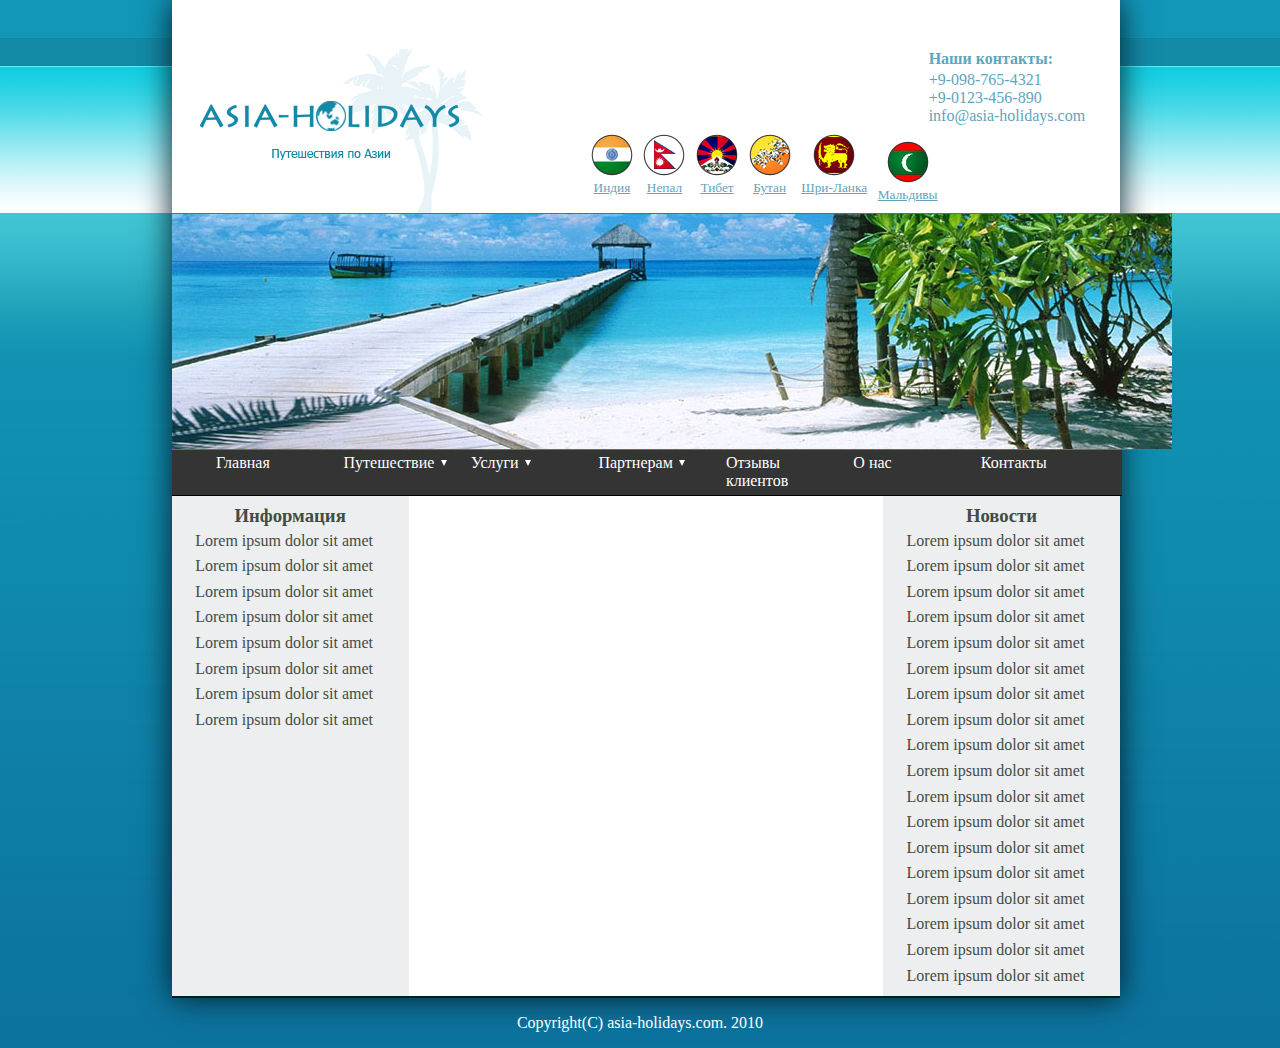
<file: homework_4/index.html>
<!DOCTYPE html>
<html lang="en">
<head>
	<meta charset="UTF-8">
	<title>Document</title>
	<link rel="stylesheet" type="text/css" href="css/style.css">
	<script src="http://html5shiv.googlecode.com/svn/trunk/html5.js"></script> 
</head>
<body>
	<div class="fon">
		<div class="block">
			<div class="header">
				<img class="logo" src="img/logo.png" alt="logo">
				<p>Наши контакты:<br>
				+9-098-765-4321<br>
				+9-0123-456-890<br>
				info@asia-holidays.com</p>
				<ul class="link">
					<li><a href="#"><img src="img/india.png" alt=""><span>Индия</span></a></li>
					<li><a href="#"><img src="img/nepal.png" alt=""><span>Непал</span></a></li>
					<li><a href="#"><img src="img/tibet.png" alt=""><span>Тибет</span></a></li>
					<li><a href="#"><img src="img/bhutan.png" alt=""><span>Бутан</span></a></li>
					<li><a href="#"><img src="img/sri-lanka.png" alt=""><span>Шри-Ланка</span></a></li>
					<li><a href="#"><img src="img/maldives.png" alt=""><span>Мальдивы</span></a></li>
				</ul>
				<img src="img/img2.jpg" alt="">
				<ul class="menu">
					<li><a href="#">Главная</a></li>
					<li class="triangle"><a href="#">Путешествие</a>
						<ul>
							<li><a href="#">Путешествие 1</a></li>
							<li><a href="#">Путешествие 2</a></li>
							<li><a href="#">Путешествие 3</a></li>
							<li><a href="#">Путешествие 4</a></li>
							<li><a href="#">Путешествие 5</a></li>
						</ul>
					</li>		
					<li class="triangle"><a href="#">Услуги</a>
						<ul>
							<li><a href="#">Услуги 1</a></li>
							<li><a href="#">Услуги 2</a></li>
						</ul>
					</li>
					<li class="triangle"><a href="#">Партнерам</a>
						<ul>
							<li><a href="#">Партнерам 1</a></li>
							<li><a href="#">Партнерам 2</a></li>
						</ul>
					</li>
					<li><a href="#">Отзывы клиентов</a></li>
					<li><a href="#">О нас</a></li>
					<li><a href="#">Контакты</a></li>		
				</ul>
			</div>
			<div class="content">
				<div class="leftColumn">
					<h3>Информация</h3>
					<p>Lorem ipsum dolor sit amet</p>
					<p>Lorem ipsum dolor sit amet</p>
					<p>Lorem ipsum dolor sit amet</p>
					<p>Lorem ipsum dolor sit amet</p>
					<p>Lorem ipsum dolor sit amet</p>
					<p>Lorem ipsum dolor sit amet</p>
					<p>Lorem ipsum dolor sit amet</p>
					<p>Lorem ipsum dolor sit amet</p>
				</div>
				<div class="centerColumn">
					<p></p>
				</div>
				<div class="rightColumn">
					<h3>Новости</h3>
					<p>Lorem ipsum dolor sit amet</p>
					<p>Lorem ipsum dolor sit amet</p>
					<p>Lorem ipsum dolor sit amet</p>
					<p>Lorem ipsum dolor sit amet</p>
					<p>Lorem ipsum dolor sit amet</p>
					<p>Lorem ipsum dolor sit amet</p>
					<p>Lorem ipsum dolor sit amet</p>
					<p>Lorem ipsum dolor sit amet</p>
					<p>Lorem ipsum dolor sit amet</p>
					<p>Lorem ipsum dolor sit amet</p>
					<p>Lorem ipsum dolor sit amet</p>
					<p>Lorem ipsum dolor sit amet</p>
					<p>Lorem ipsum dolor sit amet</p>
					<p>Lorem ipsum dolor sit amet</p>
					<p>Lorem ipsum dolor sit amet</p>
					<p>Lorem ipsum dolor sit amet</p>
					<p>Lorem ipsum dolor sit amet</p>
					<p>Lorem ipsum dolor sit amet</p>							
				</div>
			</div>
		</div>
		<div class="footer">
			<p>Copyright(C) asia-holidays.com. 2010</p>									
		</div>
	</div>
</body>
</html>
</file>
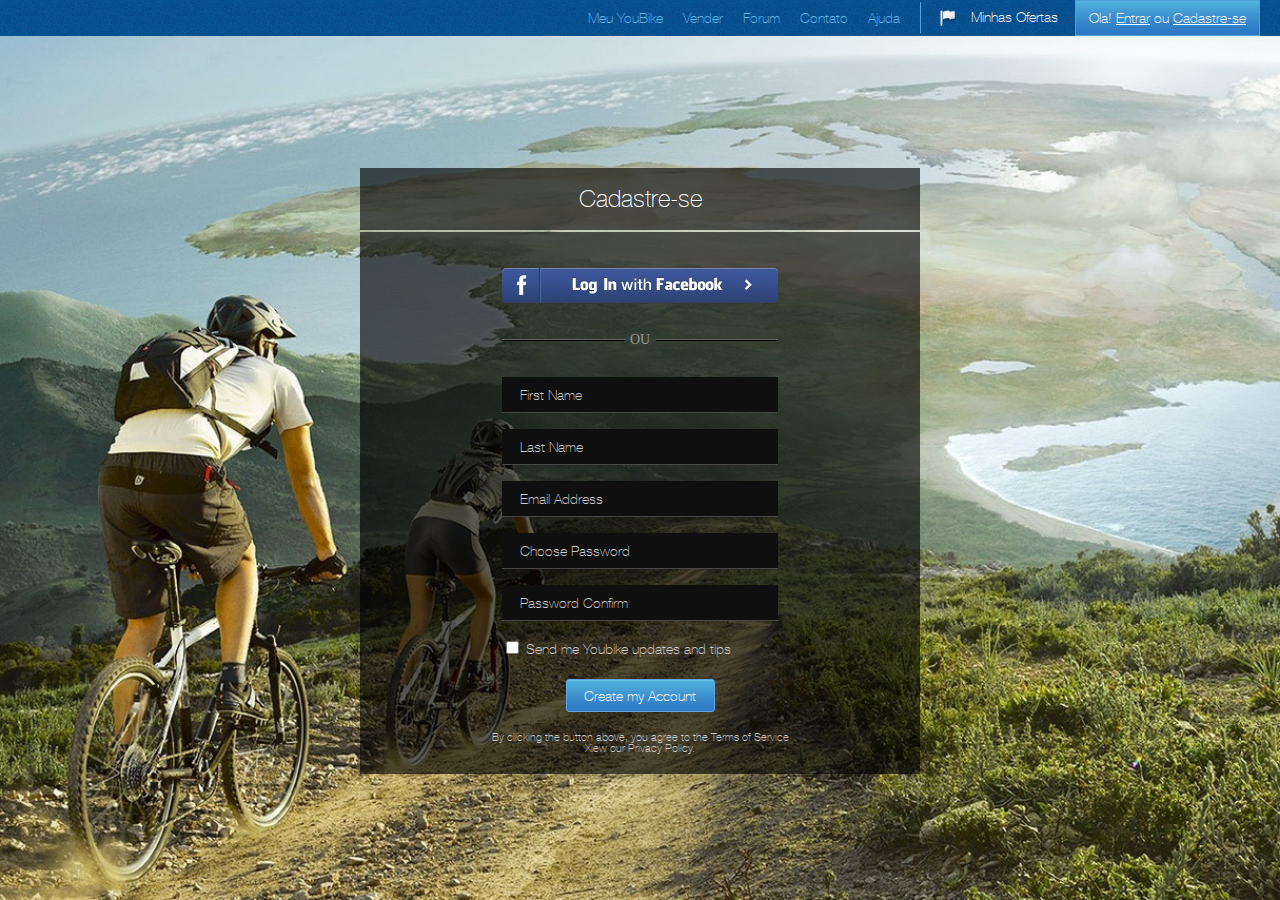
<file: homework_5/index.html>
<!DOCTYPE html>
<html lang="en">
<head>
	<meta charset="UTF-8">
	<title>Document</title>
	<link rel="stylesheet" type="text/css" href="css/reset.css">
	<link rel="stylesheet" type="text/css" href="css/style.css">
</head>
<body>
	<div id="top">
		<div class="content">
			<p id="but">Ola! <a href="#">Entrar</a> ou <a href="#">Cadastre-se</a></p>
			<p id="flag">Minhas Ofertas</p>
			<ul id="menu">
				<li><a href="#">Meu YouBike</a></li>
				<li><a href="#">Vender</a></li>
				<li><a href="#">Forum</a></li>
				<li><a href="#">Contato</a></li>
				<li><a href="#">Ajuda </a></li>
			</ul>
		</div>
	</div>
	<div id="content">
		<div id="for_form">
			<h1>Cadastre-se</h1>
			<div id="form">
				<div class="content">
					<a id="facebook" href=""></a>
					<p id="border">OU</p>
					<form action="#">
						<input type="text" class="text" placeholder="First Name">
						<input type="text" class="text" placeholder="Last Name">
						<input type="text" class="text" placeholder="Email Address">
						<input type="text" class="text" placeholder="Choose Password">
						<input type="password" class="text" placeholder="Password Confirm">
						<input type="checkbox" id="sendme"><label for="sendme">Send me Youbike updates and tips</label>
						<input type="submit" class="submit" value="Create my Account">
					</form>
				</div>
				<p id="privacy">By clicking the button above, you agree to the Terms of Service<br>Xiew our Privacy Policy.</p>
			</div>
		</div>
	</div>
</body>
</html>
</file>
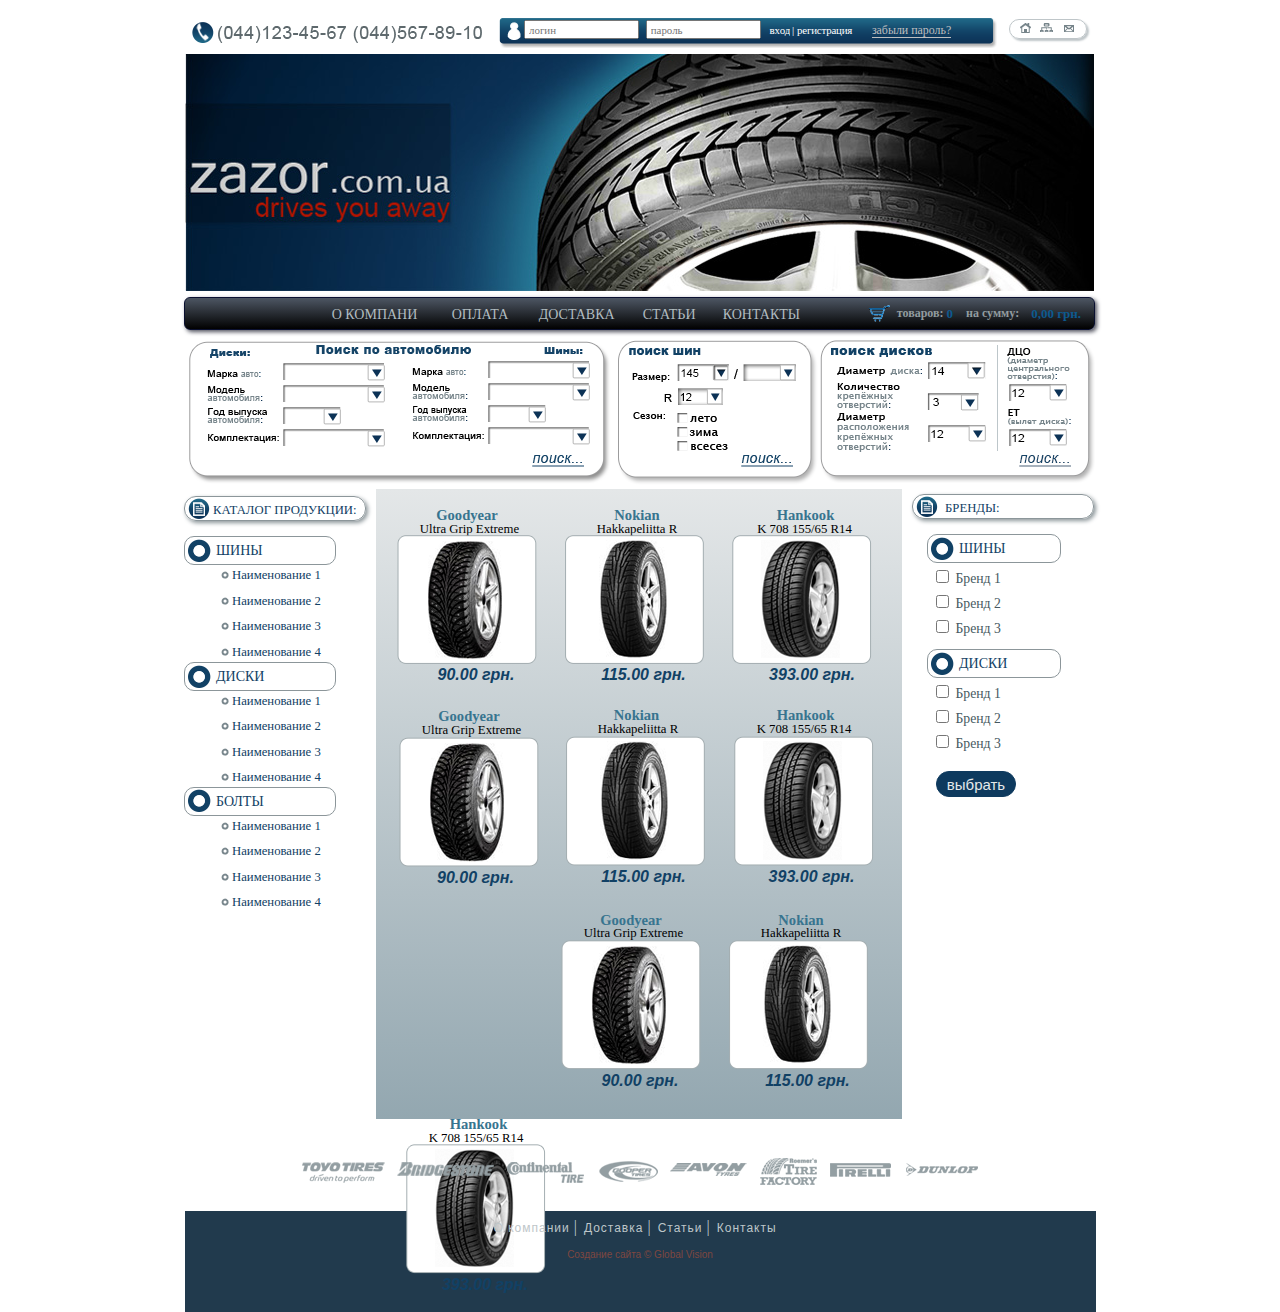
<file: homework_6/index.html>
<!DOCTYPE html>
<html lang="en">
<head>
	<meta charset="UTF-8">
	<title>Document</title>
	<link rel="stylesheet" type="text/css" href="css/reset.css">
	<link href="http://allfont.ru/allfont.css?fonts=lucida-sans-unicode" rel="stylesheet" type="text/css" />
	<link rel="stylesheet" type="text/css" href="css/style.css">
</head>
<body>
	<header>
		<div class="tel">
			<img src="img/tel.png" alt="/">
		</div>
		<div class="reg">
			<form class="form1" action="#">
				<input type="text" class="login" name="login" placeholder="логин">
				<input type="password" class="password" name="password" placeholder="пароль">
				<input type="submit" class="submit" value="вход">
				<span>|</span>			
				<a class="areg" href="#">регистрация</a>
				<a class="apassword" href="#">забыли пароль?</a>
			</form>
		</div>
		<nav>
			<span><a href="#"><img src="img/home.png" alt="/"></a><a href="#"><img src="img/map.png" alt="/"></a><a href="#"><img src="img/letter.png" alt="/"></a></span>
		</nav>
		<img class="logo" src="img/logo.jpg" alt="">
		<div id="nav">
			<p class="total">0,00 грн.</p>
			<p class="sum">на сумму:</p>
			<p class="number">0</p>
			<p class="product">товаров:</p>
			<p class="cart"><a href="#"><img src="img/cart.png" alt="cart"></a></p>
			<ul class="menu">
				<li class="one"><a href="#">О КОМПАНИ</a></li>
				<li class="two"><a href="#">ОПЛАТА</a></li>
				<li class="three"><a href="#">ДОСТАВКА</a></li>
				<li class="four"><a href="#">СТАТЬИ</a></li>
				<li class="five"><a href="#">КОНТАКТЫ</a></li>
			</ul>
		</div>
	</header>
	<div class="empty">
		<img src="img/search.png" alt="search">
	</div>
	<div class="content">
		<aside>
			<h3 class="catalog">КАТАЛОГ ПРОДУКЦИИ:</h3>
			<h3 class="bus">ШИНЫ</h3>
				<ul>
					<li><a href="#">Наименование 1</a></li>
					<li><a href="#">Наименование 2</a></li>
					<li><a href="#">Наименование 3</a></li>
					<li><a href="#">Наименование 4</a></li>
				</ul>
			<h3 class="disk">ДИСКИ</h3>
				<ul>
					<li><a href="#">Наименование 1</a></li>
					<li><a href="#">Наименование 2</a></li>
					<li><a href="#">Наименование 3</a></li>
					<li><a href="#">Наименование 4</a></li>
				</ul>
			<h3 class="bolt">БОЛТЫ</h3>
				<ul>
					<li><a href="#">Наименование 1</a></li>
					<li><a href="#">Наименование 2</a></li>
					<li><a href="#">Наименование 3</a></li>
					<li><a href="#">Наименование 4</a></li>
				</ul>
		</aside>
		<article>
			<figure class="tire1">
				<p class="name">Goodyear</p>
				<p class="name2">Ultra Grip Extreme</p>
				<p><img src="img/tire1.png" alt=""></p>
				<figcaption class="price">90.00 грн.</figcaption>
			</figure>
			<figure class="tire2">
				<p class="name">Nokian</p>
				<p class="name2">Hakkapeliitta R</p>
				<p><img src="img/tire2.png" alt=""></p>
				<figcaption class="price">115.00 грн.</figcaption>
			</figure>
			<figure class="tire3">
				<p class="name">Hankook</p>
				<p class="name2">K 708 155/65 R14</p>
				<p><img src="img/tire3.png" alt=""></p>
				<figcaption class="price">393.00 грн.</figcaption>
			</figure>
			<figure class="tire4">
				<p class="name">Goodyear</p>
				<p class="name2">Ultra Grip Extreme</p>
				<p><img src="img/tire4.png" alt=""></p>
				<figcaption class="price">90.00 грн.</figcaption>
			</figure>
			<figure class="tire5">
				<p class="name">Nokian</p>
				<p class="name2">Hakkapeliitta R</p>
				<p><img src="img/tire5.png" alt=""></p>
				<figcaption class="price">115.00 грн.</figcaption>
			</figure>
			<figure class="tire6">
				<p class="name">Hankook</p>
				<p class="name2">K 708 155/65 R14</p>
				<p><img src="img/tire6.png" alt=""></p>
				<figcaption class="price">393.00 грн.</figcaption>
			</figure>
			<figure class="tire7">
				<p class="name">Goodyear</p>
				<p class="name2">Ultra Grip Extreme</p>
				<p><img src="img/tire7.png" alt=""></p>
				<figcaption class="price">90.00 грн.</figcaption>
			</figure>
			<figure class="tire8">
				<p class="name">Nokian</p>
				<p class="name2">Hakkapeliitta R</p>
				<p><img src="img/tire8.png" alt=""></p>
				<figcaption class="price">115.00 грн.</figcaption>
			</figure>
			<figure class="tire9">
				<p class="name">Hankook</p>
				<p class="name2">K 708 155/65 R14</p>
				<p><img src="img/tire9.png" alt=""></p>
				<figcaption class="price">393.00 грн.</figcaption>
			</figure>
		</article>
		<div class="filter">
			<h3 class="catalog2">БРЕНДЫ:</h3>
			<h3 class="bus2">ШИНЫ</h3>
			<form action="#">
			<div class="brand">
				<label>
				<input type="checkbox" name="checkbox">
				Бренд 1
				</label> 
			</div>
			<div class="brand">
				<label>
				<input type="checkbox" name="checkbox">
				Бренд 2
				</label> 
			</div>
			<div class="brand">
				<label>
				<input type="checkbox" name="checkbox">
				Бренд 3
				</label> 
			</div>
			<h3 class="disk2">ДИСКИ</h3>
			<div class="brand">
				<label>
				<input type="checkbox" name="checkbox">
				Бренд 1
				</label> 
			</div>
			<div class="brand">
				<label>
				<input type="checkbox" name="checkbox">
				Бренд 2
				</label> 
			</div>
			<div class="brand">
				<label>
				<input type="checkbox" name="checkbox">
				Бренд 3
				</label> 
			</div>		
			<input class="submit2" type="submit" value="выбрать">
			</form>
		</div>
	</div>
	<div class="brandlogo">
		<img src="img/brandlogo.png" alt="">
	</div>
	<footer>
		<div class="menuM">
			<p><a href="#">О компании</a></p>
			<span>|</span>
			<p><a href="#">Доставка</a></p>
			<span>|</span>
			<p><a href="#">Статьи</a></p>
			<span>|</span>
			<p><a href="#">Контакты</a></p>
		</div>
		<p>Создание сайта © Global Vision</p>
	</footer>
</body>
</html>
</file>
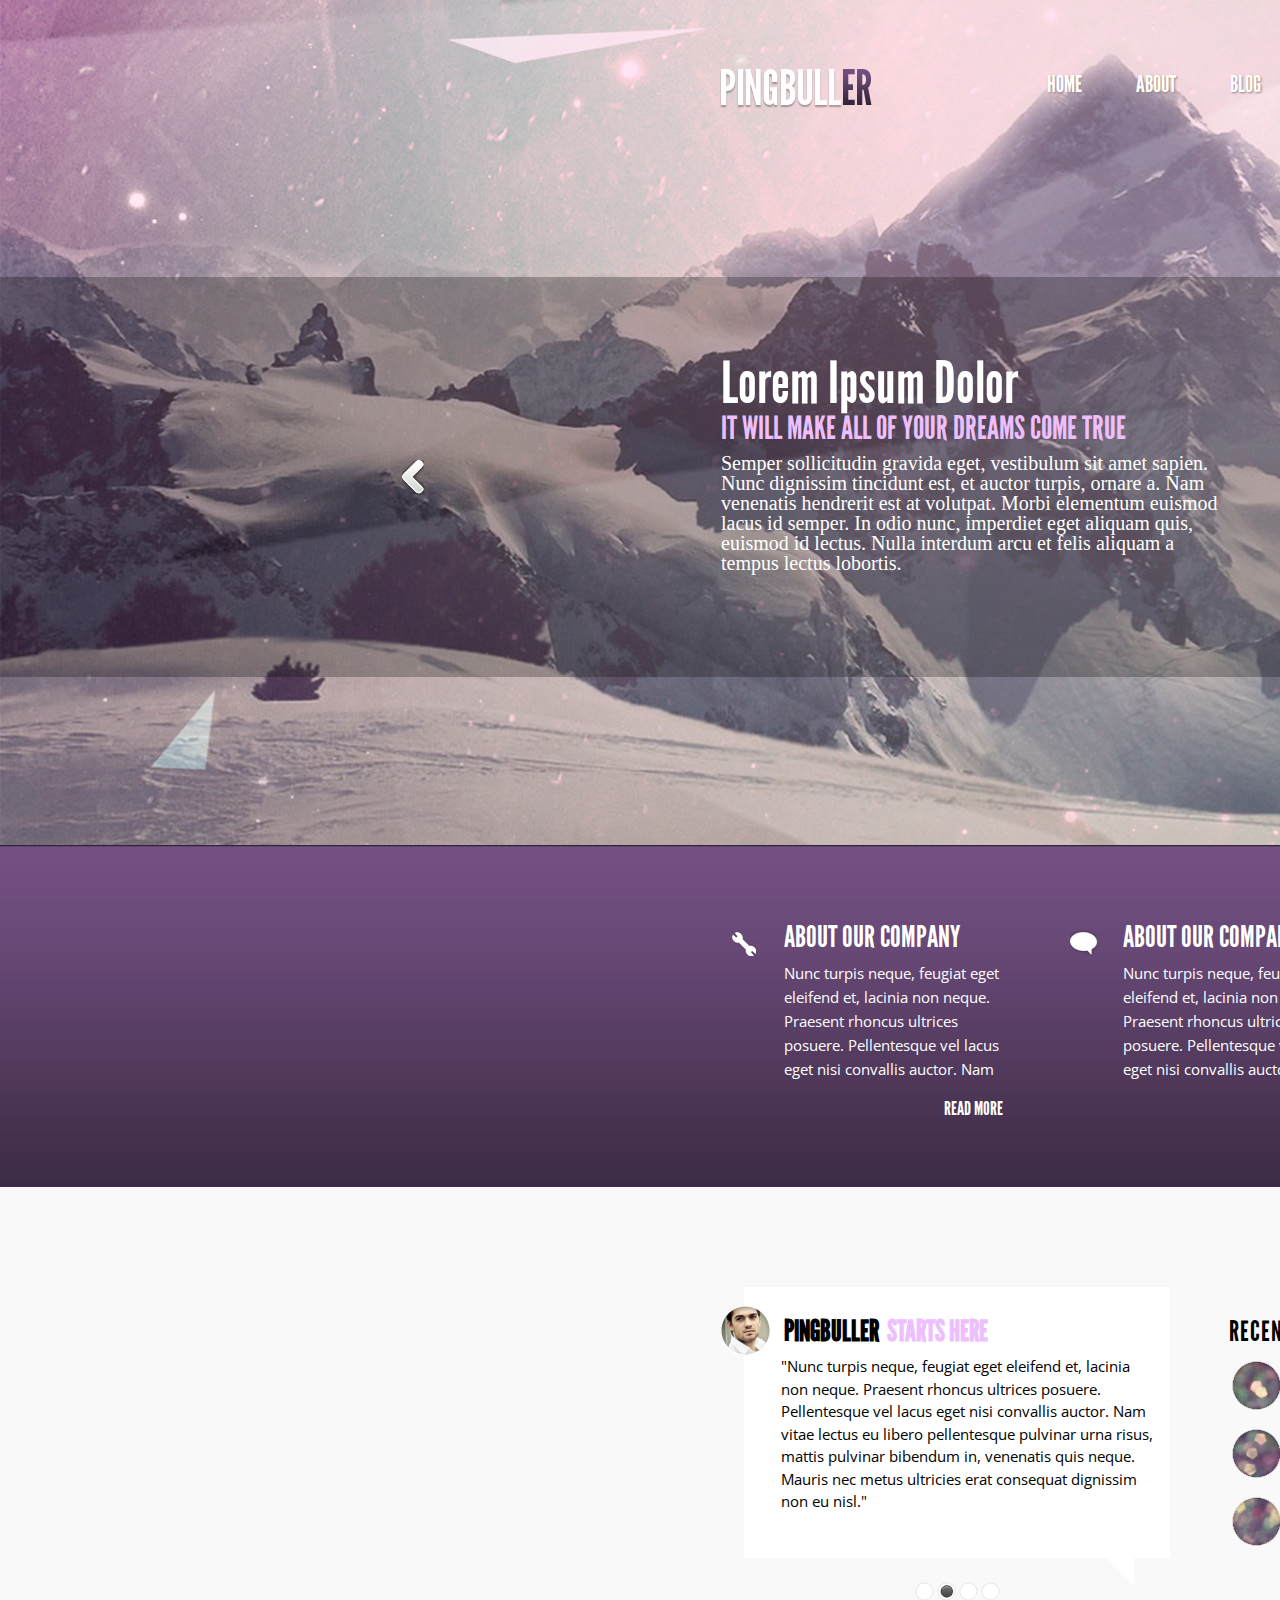
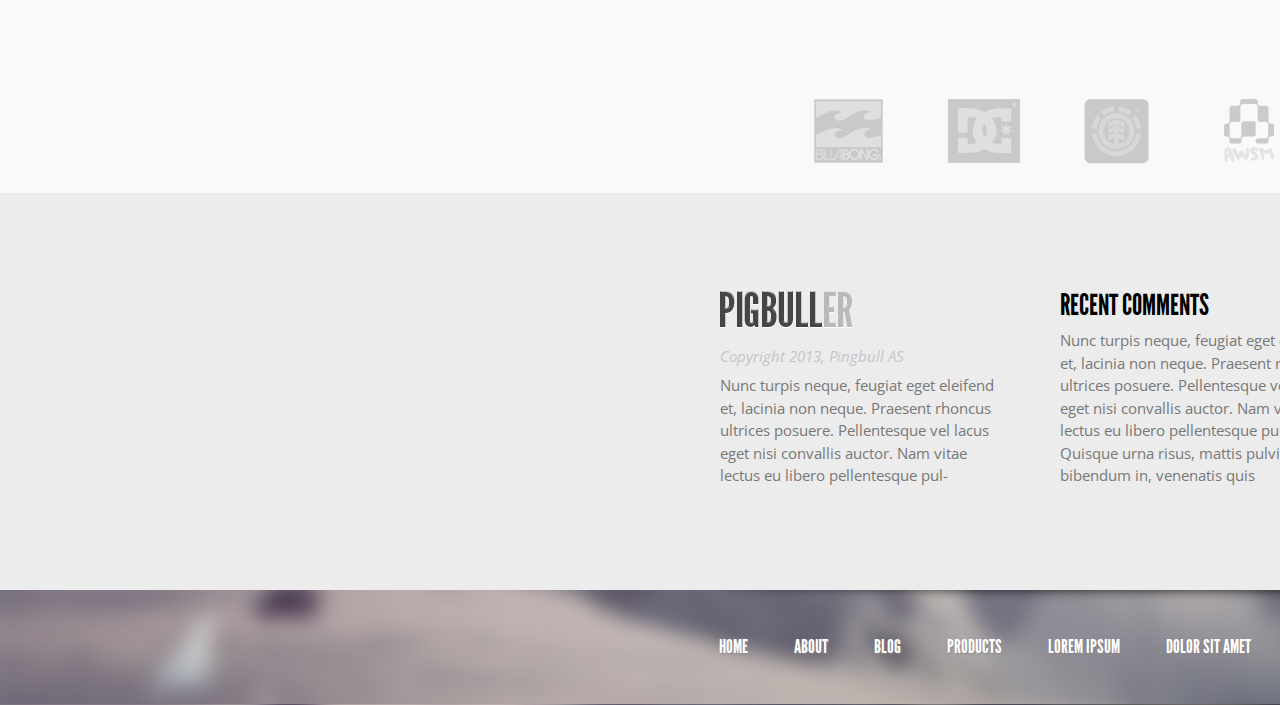
<file: homework_7_8/index.html>
<!DOCTYPE html>
<html lang="en">
<head>
	<meta charset="UTF-8">
	<title>Document</title>
	<link href='https://fonts.googleapis.com/css?family=Open+Sans&subset=latin,cyrillic' rel='stylesheet' type='text/css'>
	<link rel="stylesheet" type="text/css" href="css/reset.css">
	<link rel="stylesheet" type="text/css" href="css/style.css">
</head>
<body>
	<div class="wrapper">
		<header>
			<img class="logo" src="img/logo.png" alt="#">
			<ul class="menu">
				<li class="menu__item">
					<a class="menu__link" href="#">HOME</a>
				</li>
				<li class="menu__item">
					<a class="menu__link" href="#">ABOUT</a>
				</li>
				<li class="menu__item">
					<a class="menu__link" href="#">BLOG</a>
				</li>
				<li class="menu__item">
					<a class="menu__link" href="#">PRODUCTS</a>
				</li>
				<li class="menu__item">
					<a class="menu__link" href="#">LOREM IPSUM</a>
				</li>
				<li class="menu__item">
					<a class="menu__link" href="#">DOLOR SIT AMET</a>
				</li>
			</ul>
			<div class="sliders">
				<div class="sliders__container">
					<div class="sliders__text">
						<h3 class="sliders__h3">Lorem Ipsum Dolor</h3>
						<h2 class="sliders__h2">IT WILL MAKE ALL OF YOUR DREAMS COME TRUE</h2>
						<p class="sliders__p">Semper sollicitudin gravida eget, vestibulum sit amet sapien. Nunc dignissim tincidunt est, et auctor turpis, ornare a. Nam venenatis hendrerit est at volutpat. Morbi elementum euismod lacus id semper. In odio nunc, imperdiet eget aliquam quis, euismod id lectus. Nulla interdum arcu et felis aliquam a tempus lectus lobortis.</p>
					</div>
					<img class="iphone" src="img/iphone.png" alt="#">
				</div>
				<img class="sliders__point1" src="img/point1.png" alt="#">
			</div>
		<img class="sliders__shape1" src="img/shape1.png" alt="#">
		<img class="sliders__shape2" src="img/shape2.png" alt="#">
		</header>			
		<div class="sub-header">
			<div class="sub-header__container">
				<ul class="sub-header__ul">
					<li class="sub-header__sprite"><a class="sub-header__wrench" href="#"></a></li>
					<li class="sub-header__sprite"><a class="sub-header__chat" href="#"></a></li>
					<li class="sub-header__sprite"><a class="sub-header__note" href="#"></a></li>
				</ul>
				<div class="sub-header__item1">
					<h2 class="sub-header__h2">ABOUT OUR COMPANY</h2>
					<p>Nunc turpis neque, feugiat eget eleifend et, lacinia non neque. Praesent rhoncus ultrices posuere. Pellentesque vel lacus eget nisi convallis auctor. Nam</p>
					<a class="sub-header__link" href="#">READ MORE</a>
				</div>
				<div class="sub-header__item2">
					<h2 class="sub-header__h2">ABOUT OUR COMPANY</h2>
					<p>Nunc turpis neque, feugiat eget eleifend et, lacinia non neque. Praesent rhoncus ultrices posuere. Pellentesque vel lacus eget nisi convallis auctor. Nam</p>
					<a class="sub-header__link" href="#">READ MORE</a>
				</div>
				<div class="sub-header__item3">
					<h2 class="sub-header__h2">ABOUT OUR COMPANY</h2>
					<p>Nunc turpis neque, feugiat eget eleifend et, lacinia non neque. Praesent rhoncus ultrices posuere. Pellentesque vel lacus eget nisi convallis auctor. Nam</p>
					<a class="sub-header__link" href="#">READ MORE</a>
				</div>
			</div>
		</div>
		<div class="about">
			<div class="about__container">
				<div class="about-slider">
					<img class="about-slider__foto" src="img/avatar.png" alt="#">
					<h2 class="about-slider__header1">PINGBULLER</h2>
					<h3 class="about-slider__header2">STARTS HERE</h3>
					<p class="about-slider__quote">"Nunc turpis neque, feugiat eget eleifend et, lacinia non neque. Praesent rhoncus ultrices posuere. Pellentesque vel lacus eget nisi convallis auctor. Nam vitae lectus eu libero pellentesque pulvinar urna risus, mattis pulvinar bibendum in, venenatis quis neque. Mauris nec metus ultricies erat consequat dignissim non eu nisl."</p>
				</div>
				<img class="about-slider__point" src="img/point.png" alt="#">
				<div class="about-updates">
					<h2>RECENT  UPDATES</h2>
					<div class="about-updates__item">
						<img src="img/au1.png" alt="#">
						<h3>Nunc turpis neque feugiat eget</h3>
						<p>Posted by Admin on March 13 2012 in Recent News</p>
					</div>
					<div class="about-updates__item">
						<img src="img/au2.png" alt="#">
						<h3>Nunc turpis neque feugiat eget</h3>
						<p>Posted by Admin on March 13 2012 in Category</p>
					</div>
					<div class="about-updates__item">
						<img src="img/au3.png" alt="#">
						<h3>Nunc turpis neque feugiat eget</h3>
						<p>Posted by Admin on March 13 2012 in Blog Updates</p>
					</div>
					<a href="#">READ MORE HERE</a>
				</div>
				<div class="about-brands">
					<img class="about-brands__logo1" src="img/logo1.png" alt="#">
					<img class="about-brands__logo2" src="img/logo2.png" alt="#">
					<img class="about-brands__logo3" src="img/logo3.png" alt="#">
					<img class="about-brands__logo4" src="img/logo4.png" alt="#">
					<img class="about-brands__logo5" src="img/logo5.png" alt="#">
					<img class="about-brands__logo6" src="img/logo6.png" alt="#">
				</div>
			</div>
		</div>
		<div class="description">
			<div class="description__container">
				<div class="description__item1">
					<img src="img/logo11.png" alt="#"><br>
					<span>Copyright 2013, Pingbull AS</span>
					<p>Nunc turpis neque, feugiat eget eleifend et, lacinia non neque. Praesent rhoncus ultrices posuere. Pellentesque vel lacus eget nisi convallis auctor. Nam vitae lectus eu libero pellentesque pul-</p>
				</div>
				<div class="description__item11">
					<h2>NEWS CATEGORIES</h2>
					<p>Nunc turpis neque, feugiat eget eleifend et, lacinia non neque. Praesent rhoncus ultrices posuere. Pellentesque vel lacus eget nisi convallis auctor. Nam vitae lectus eu libero pellentesque pulvinar. Quisque urna risus, mattis pulvinar bibendum in, venenatis quis</p>
				</div>
				<div class="description__item2">
					<h2>RECENT COMMENTS</h2>
					<p>Nunc turpis neque, feugiat eget eleifend et, lacinia non neque. Praesent rhoncus ultrices posuere. Pellentesque vel lacus eget nisi convallis auctor. Nam vitae lectus eu libero pellentesque pulvinar. Quisque urna risus, mattis pulvinar bibendum in, venenatis quis</p>
				</div>
				<div class="description__item21">
					<h2>NEWS CATEGORIES</h2>
					<p>Nunc turpis neque, feugiat eget eleifend et, lacinia non neque. Praesent rhoncus ultrices posuere. Pellentesque vel lacus eget nisi convallis auctor. Nam vitae lectus eu libero pellentesque pulvinar. Quisque urna risus, mattis pulvinar bibendum in, venenatis quis</p>
				</div>
				<div class="description__item3">
					<h2>NEWS CATEGORIES</h2>
					<p>Nunc turpis neque, feugiat eget eleifend et, lacinia non neque. Praesent rhoncus ultrices posuere. Pellentesque vel lacus eget nisi convallis auctor. Nam vitae lectus eu libero pellentesque pulvinar. Quisque urna risus, mattis pulvinar bibendum in, venenatis quis</p>
				</div>
			</div>
		</div>
		<footer>
			<div class="footer__container">
				<p>Designed by<span>  Pingbull AS</span></p>
				<ul class="menu menu--footer">
					<li class="menu__item">
						<a class="menu__link" href="#">HOME</a>
					</li>
					<li class="menu__item">
						<a class="menu__link" href="#">ABOUT</a>
					</li>
					<li class="menu__item">
						<a class="menu__link" href="#">BLOG</a>
					</li>
					<li class="menu__item">
						<a class="menu__link" href="#">PRODUCTS</a>
					</li>
					<li class="menu__item">
						<a class="menu__link" href="#">LOREM IPSUM</a>
					</li>
					<li class="menu__item">
						<a class="menu__link" href="#">DOLOR SIT AMET</a>
					</li>
				</ul>
			</div>
		</footer>
	</div>
</body>
</html>
</file>
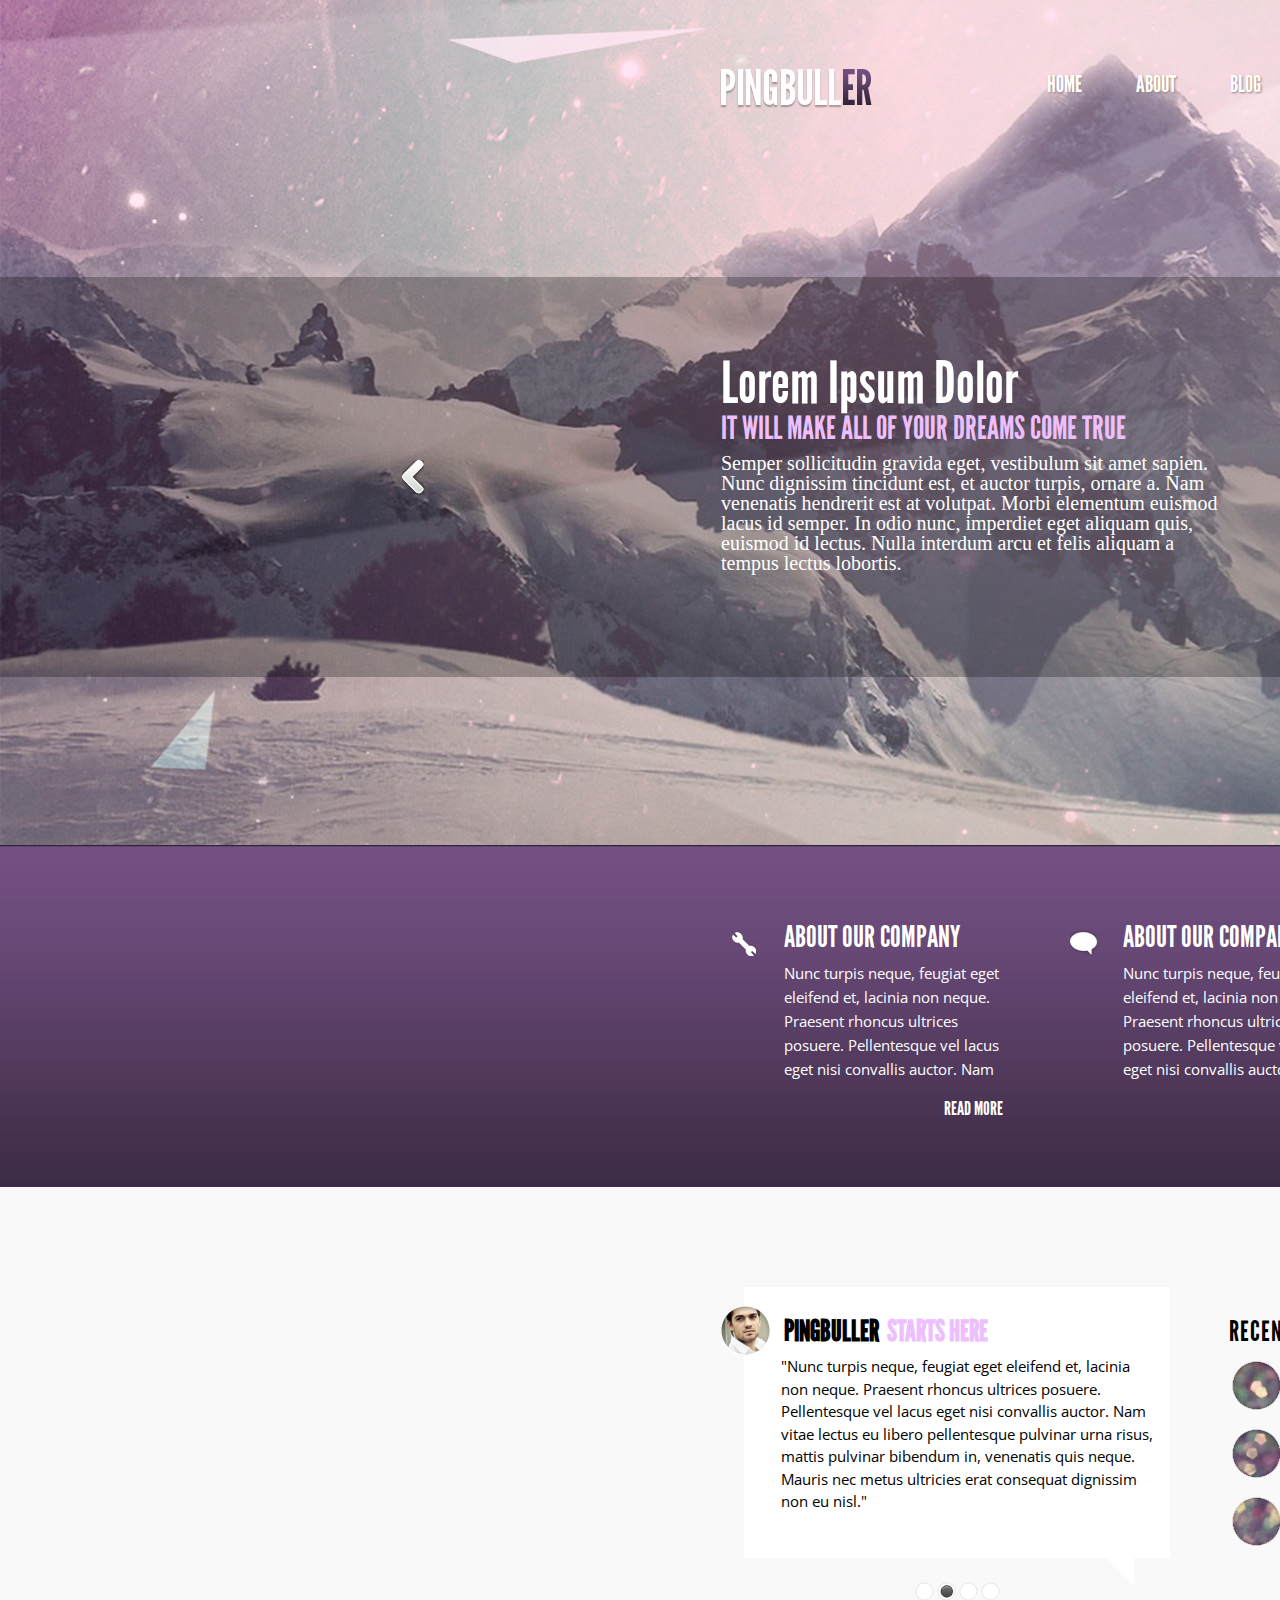
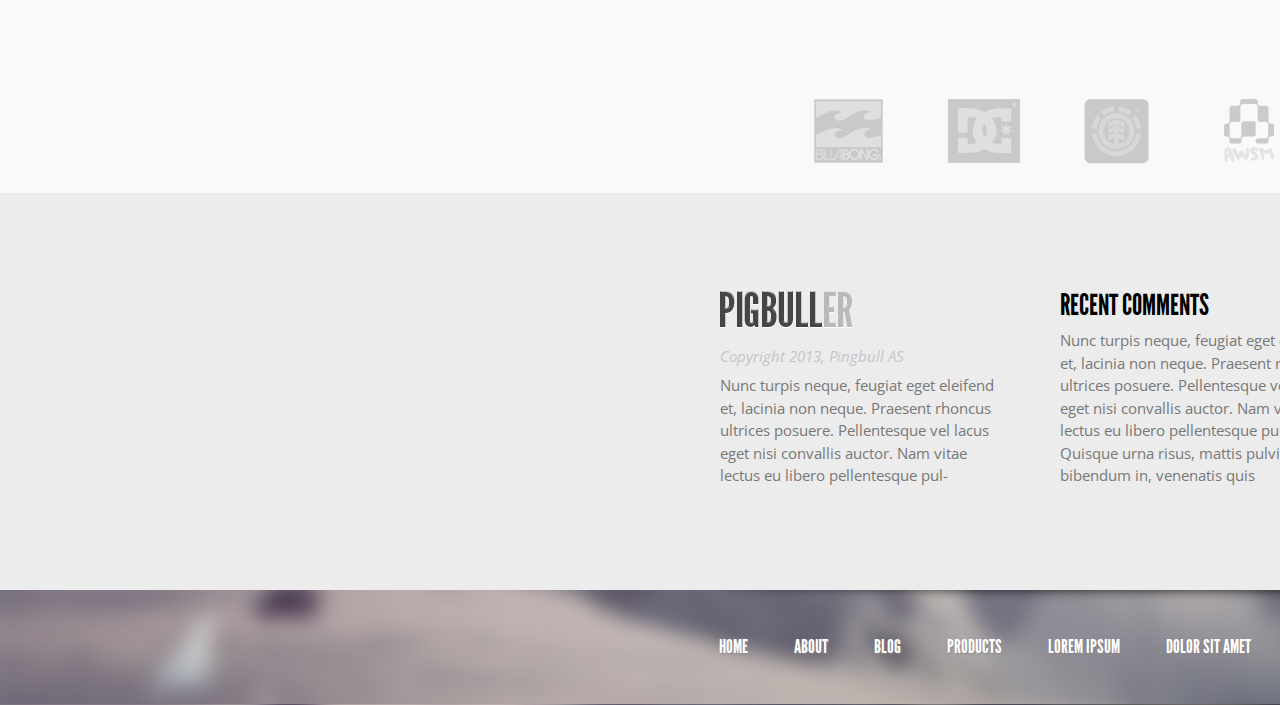
<file: homework_9/index.html>
<!DOCTYPE html>
<html lang="en">
<head>
	<meta charset="UTF-8">
	<meta http-equiv="X-UA-Compatible" content="IE=edge">
	<title>Document</title>
	<link href='https://fonts.googleapis.com/css?family=Open+Sans&subset=latin,cyrillic' rel='stylesheet' type='text/css'>
	<link rel="stylesheet" type="text/css" href="css/reset.css">
	<link rel="stylesheet" type="text/css" href="css/style.css">
	<!--[if gte IE 8]><link href="css/ie.css" rel="stylesheet" type="text/css" /><![endif]-->
</head>
<body>
	<div class="wrapper">
		<header class="heder">
			<img class="logo" src="img/logo.png" alt="#">
			<ul class="menu">
				<li class="menu__item">
					<a class="menu__link" href="#">HOME</a>
				</li>
				<li class="menu__item">
					<a class="menu__link" href="#">ABOUT</a>
				</li>
				<li class="menu__item">
					<a class="menu__link" href="#">BLOG</a>
				</li>
				<li class="menu__item">
					<a class="menu__link" href="#">PRODUCTS</a>
				</li>
				<li class="menu__item">
					<a class="menu__link" href="#">LOREM IPSUM</a>
				</li>
				<li class="menu__item">
					<a class="menu__link" href="#">DOLOR SIT AMET</a>
				</li>
			</ul>
			<div class="sliders">
				<div class="sliders__container">
					<div class="sliders__text">
						<h3 class="sliders__h3">Lorem Ipsum Dolor</h3>
						<h2 class="sliders__h2">IT WILL MAKE ALL OF YOUR DREAMS COME TRUE</h2>
						<p class="sliders__p">Semper sollicitudin gravida eget, vestibulum sit amet sapien. Nunc dignissim tincidunt est, et auctor turpis, ornare a. Nam venenatis hendrerit est at volutpat. Morbi elementum euismod lacus id semper. In odio nunc, imperdiet eget aliquam quis, euismod id lectus. Nulla interdum arcu et felis aliquam a tempus lectus lobortis.</p>
					</div>
					<img class="iphone" src="img/iphone.png" alt="#">
				</div>
				<img class="sliders__point1" src="img/point1.png" alt="#">
			</div>
		<img class="sliders__shape1" src="img/shape1.png" alt="#">
		<img class="sliders__shape2" src="img/shape2.png" alt="#">
		</header>			
		<div class="sub-header">
			<div class="sub-header__container">
				<ul class="sub-header__ul">
					<li class="sub-header__sprite"><a class="sub-header__wrench" href="#"></a></li>
					<li class="sub-header__sprite"><a class="sub-header__chat" href="#"></a></li>
					<li class="sub-header__sprite"><a class="sub-header__note" href="#"></a></li>
				</ul>
				<div class="sub-header__item1">
					<h2 class="sub-header__h2">ABOUT OUR COMPANY</h2>
					<p>Nunc turpis neque, feugiat eget eleifend et, lacinia non neque. Praesent rhoncus ultrices posuere. Pellentesque vel lacus eget nisi convallis auctor. Nam</p>
					<a class="sub-header__link" href="#">READ MORE</a>
				</div>
				<div class="sub-header__item2">
					<h2 class="sub-header__h2">ABOUT OUR COMPANY</h2>
					<p>Nunc turpis neque, feugiat eget eleifend et, lacinia non neque. Praesent rhoncus ultrices posuere. Pellentesque vel lacus eget nisi convallis auctor. Nam</p>
					<a class="sub-header__link" href="#">READ MORE</a>
				</div>
				<div class="sub-header__item3">
					<h2 class="sub-header__h2">ABOUT OUR COMPANY</h2>
					<p>Nunc turpis neque, feugiat eget eleifend et, lacinia non neque. Praesent rhoncus ultrices posuere. Pellentesque vel lacus eget nisi convallis auctor. Nam</p>
					<a class="sub-header__link" href="#">READ MORE</a>
				</div>
			</div>
		</div>
		<div class="about">
			<div class="about__container">
				<div class="about-slider">
					<img class="about-slider__foto" src="img/avatar.png" alt="#">
					<h2 class="about-slider__header1">PINGBULLER</h2>
					<h3 class="about-slider__header2">STARTS HERE</h3>
					<p class="about-slider__quote">"Nunc turpis neque, feugiat eget eleifend et, lacinia non neque. Praesent rhoncus ultrices posuere. Pellentesque vel lacus eget nisi convallis auctor. Nam vitae lectus eu libero pellentesque pulvinar urna risus, mattis pulvinar bibendum in, venenatis quis neque. Mauris nec metus ultricies erat consequat dignissim non eu nisl."</p>
				</div>
				<img class="about-slider__point" src="img/point.png" alt="#">
				<div class="about-updates">
					<h2>RECENT  UPDATES</h2>
					<div class="about-updates__item">
						<img src="img/au1.png" alt="#">
						<h3>Nunc turpis neque feugiat eget</h3>
						<p>Posted by Admin on March 13 2012 in Recent News</p>
					</div>
					<div class="about-updates__item">
						<img src="img/au2.png" alt="#">
						<h3>Nunc turpis neque feugiat eget</h3>
						<p>Posted by Admin on March 13 2012 in Category</p>
					</div>
					<div class="about-updates__item">
						<img src="img/au3.png" alt="#">
						<h3>Nunc turpis neque feugiat eget</h3>
						<p>Posted by Admin on March 13 2012 in Blog Updates</p>
					</div>
					<a href="#">READ MORE HERE</a>
				</div>
				<div class="about-brands">
					<img class="about-brands__logo1" src="img/logo1.png" alt="#">
					<img class="about-brands__logo2" src="img/logo2.png" alt="#">
					<img class="about-brands__logo3" src="img/logo3.png" alt="#">
					<img class="about-brands__logo4" src="img/logo4.png" alt="#">
					<img class="about-brands__logo5" src="img/logo5.png" alt="#">
					<img class="about-brands__logo6" src="img/logo6.png" alt="#">
				</div>
			</div>
		</div>
		<div class="description">
			<div class="description__container">
				<div class="description__item1">
					<img src="img/logo11.png" alt="#"><br>
					<span>Copyright 2013, Pingbull AS</span>
					<p>Nunc turpis neque, feugiat eget eleifend et, lacinia non neque. Praesent rhoncus ultrices posuere. Pellentesque vel lacus eget nisi convallis auctor. Nam vitae lectus eu libero pellentesque pul-</p>
				</div>
				<div class="description__item11">
					<h2>NEWS CATEGORIES</h2>
					<p>Nunc turpis neque, feugiat eget eleifend et, lacinia non neque. Praesent rhoncus ultrices posuere. Pellentesque vel lacus eget nisi convallis auctor. Nam vitae lectus eu libero pellentesque pulvinar. Quisque urna risus, mattis pulvinar bibendum in, venenatis quis</p>
				</div>
				<div class="description__item2">
					<h2>RECENT COMMENTS</h2>
					<p>Nunc turpis neque, feugiat eget eleifend et, lacinia non neque. Praesent rhoncus ultrices posuere. Pellentesque vel lacus eget nisi convallis auctor. Nam vitae lectus eu libero pellentesque pulvinar. Quisque urna risus, mattis pulvinar bibendum in, venenatis quis</p>
				</div>
				<div class="description__item21">
					<h2>NEWS CATEGORIES</h2>
					<p>Nunc turpis neque, feugiat eget eleifend et, lacinia non neque. Praesent rhoncus ultrices posuere. Pellentesque vel lacus eget nisi convallis auctor. Nam vitae lectus eu libero pellentesque pulvinar. Quisque urna risus, mattis pulvinar bibendum in, venenatis quis</p>
				</div>
				<div class="description__item3">
					<h2>NEWS CATEGORIES</h2>
					<p>Nunc turpis neque, feugiat eget eleifend et, lacinia non neque. Praesent rhoncus ultrices posuere. Pellentesque vel lacus eget nisi convallis auctor. Nam vitae lectus eu libero pellentesque pulvinar. Quisque urna risus, mattis pulvinar bibendum in, venenatis quis</p>
				</div>
			</div>
		</div>
		<footer class="footer">
			<div class="footer__container">
				<p class="footer__p">Designed by<span>  Pingbull AS</span></p>
				<ul class="menu menu--footer">
					<li class="menu__item">
						<a class="menu__link" href="#">HOME</a>
					</li>
					<li class="menu__item">
						<a class="menu__link" href="#">ABOUT</a>
					</li>
					<li class="menu__item">
						<a class="menu__link" href="#">BLOG</a>
					</li>
					<li class="menu__item">
						<a class="menu__link" href="#">PRODUCTS</a>
					</li>
					<li class="menu__item">
						<a class="menu__link" href="#">LOREM IPSUM</a>
					</li>
					<li class="menu__item">
						<a class="menu__link" href="#">DOLOR SIT AMET</a>
					</li>
				</ul>
			</div>
		</footer>
	</div>
</body>
</html>
</file>
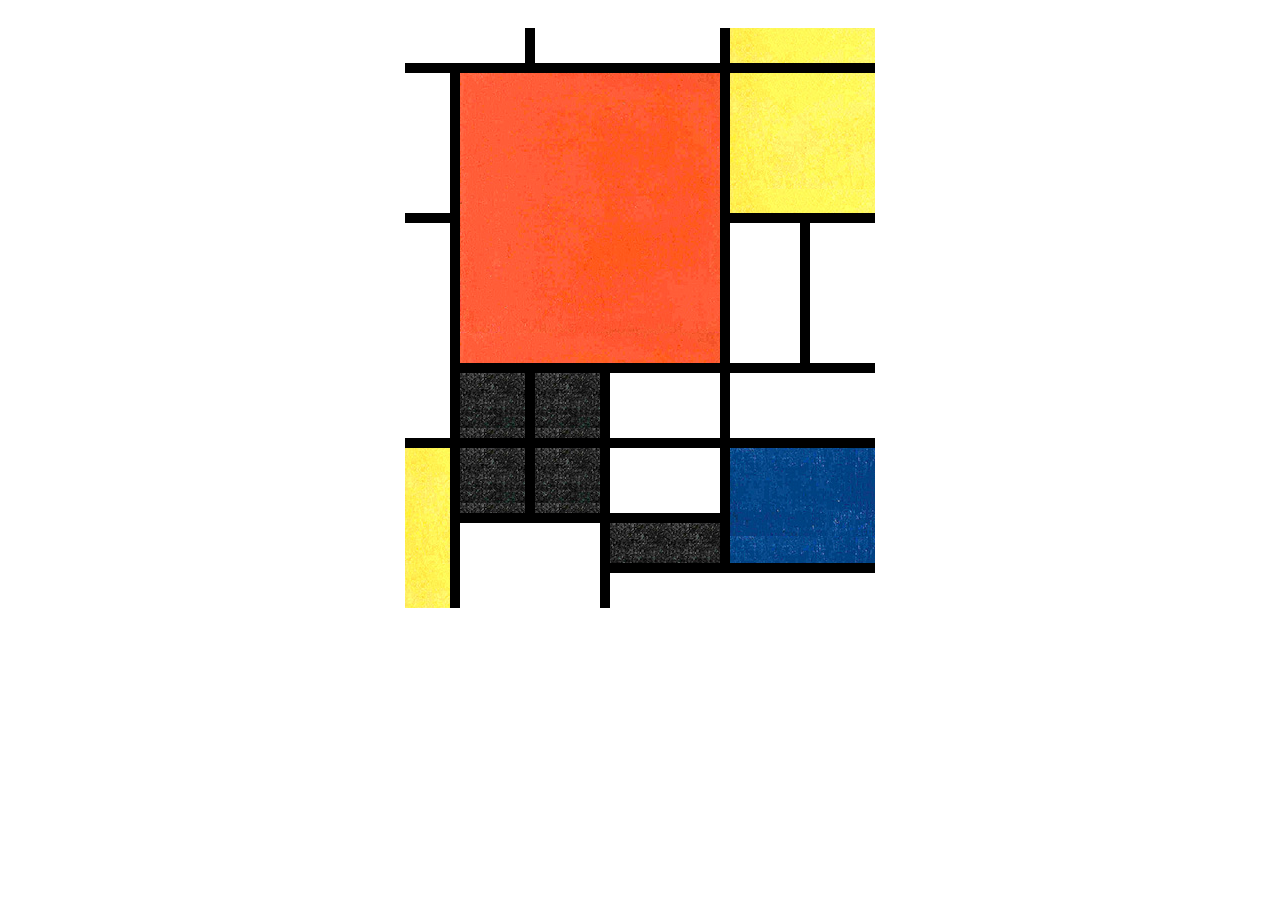
<file: homework_5/ДЗ5_табл/index.html>
<!DOCTYPE html>
<html lang="en">
<head>
	<meta charset="UTF-8">
	<title>Document</title>
	<link rel="stylesheet" type="text/css" href="css/style.css">
</head>
<body>
	<table>
		<col class="col1">
		<col class="col2">
		<col class="col3">
		<col class="col4">
		<col class="col5">
		<col class="col6">
		<tr class="line1">
			<td colspan="2"></td>
			<td colspan="2"></td>
			<td class="yellow" colspan="2"></td>
		</tr>
		<tr class="line2">
			<td ></td>
			<td class="red" colspan="3" rowspan="2"></td>
			<td class="yellow" colspan="2"></td>
		</tr>
		<tr class="line3">
			<td rowspan="2"></td>
			<td></td>
			<td></td>
		</tr>
		<tr class="line4">
			<td class="black"></td>
			<td class="black"></td>
			<td></td>
			<td colspan="2"></td>
		</tr>
		<tr class="line5">
			<td class="yellow" rowspan="3"></td>
			<td class="black"></td>
			<td class="black"></td>
			<td></td>
			<td class="blue" colspan="2" rowspan="2"></td>
		</tr>
		<tr class="line6">
			<td colspan="2" rowspan="2"></td>
			<td class="black"></td>
		</tr>
		<tr class="line7">
			<td colspan="3"></td>
		</tr>

	</table>
</body>
</html>
</file>
<file: homework_4/css/style.css>
html {
	margin: 0;
	padding: 0;
	position: relative;
}
body {
	background: url(../img/jpg1.jpg);
	height: 100%;
	margin: 0;
	padding: 0;
}
.block {
	background: white;
	margin-left: 13.4%;
	margin-right: 12.5%;
	height: 95%;
	font-family: 'Tahoma Regular';
	border-bottom: 2px solid #031d28;
	box-shadow: 0 0 30px #031d28;
}

/*HEADER*/

.logo {
	float: left;
	margin-top: 48px;
	margin-left: 3%;
}
.header {
	padding-top: 1px;
}
.header:after {
	content: "";
	clear: both;
	display: block;
}
.header p {
	float: right;
	margin-top: 4.9%;
	margin-right: 3%;
	font-size: 12pt;
	color: #5fa5bb;
}
.header p:first-line {
	font-weight: 800;
	line-height: 1.5;
}
.link {
	margin-left: 40%;
	margin-top: 14%;
}
.link li {
	float: left;
	margin-right: 2%;
	font-size: 10pt;
	list-style: none;
	text-align: center;
}
.link li a {
	display: block;
	color: #5fa5bb;
}
.link li a span {
	display: block;
}
.link li a:visited {
	text-decoration: none;
}
.link li a:active {
	text-decoration: none;
}
.menu {
	background: #343434;
	width: 96%;
	float: left;
	margin-top: -0.5%;
	margin-bottom: -0.5%;
	border-bottom: 1px solid black;
}
.menu a {
	color: white;
	text-decoration: none;
}
.menu ul {
	padding: 0;
	margin: 0;
}
.menu li {
	list-style: none;
	width: 13%;
	margin: 0 auto;
	float: left;
	padding: 0.5% 0.5% 0.6% 0.5%;
}
.triangle:after {
	content: "";
	position: absolute;
	border: 3px solid transparent;
	border-top: 6px solid white;
	margin-left: 0.5%;
	margin-top: 0.5%;
}
.menu li ul {
	position: absolute;
	display: none;
}
.menu li ul li {
	float: none;
	display: inline;
	width: 130px;
	line-height: 25px;
}
.menu li:hover ul {
	display: block;
}
.menu li ul li {
	display: block;
	background: #343434;
}

/*CONTENT*/

.content {
	width: 100%;
	margin-top: 0.5%;
	overflow: hidden;
}
.content h3 {
	text-align: center;
	line-height: 10%;
	color: #424c43;
}
.content p {
	padding-left: 10%;
	line-height: 60%;
	color: #424c43;
}
.leftColumn {
	width: 25%;
	float: left;
	background: #edeef0;
	padding-bottom: 20000px;
	margin-bottom: -20000px;
}
.centerColumn {
	width: 50%;
	float: left;
	padding-bottom: 20000px;
	margin-bottom: -20000px;
}
.rightColumn {
	width: 25%;
	float: right;
	background: #edeef0;
	padding-bottom: 20000px;
	margin-bottom: -20000px;
}

/*FOOTER*/

.footer p {
	color: white;
	text-align: center;
}
</file>
<file: homework_5/css/style.css>
@font-face {
    font-family: "Helvetica Neue";
    src: url('../fonts/helveticaneue-thin-webfont.eot');
    src: url('../fonts/helveticaneue-thin-webfont.eot?#iefix') format('embedded-opentype'),
         url('../fonts/helveticaneue-thin-webfont.woff2') format('woff2'),
         url('../fonts/helveticaneue-thin-webfont.woff') format('woff'),
         url('../fonts/helveticaneue-thin-webfont.ttf') format('truetype');
    font-weight: normal;
    font-style: normal;
}
html, body {
	height: 100%;
	min-width: 800px;
	min-height: 700px;
	position: relative;
}
* {
	font-family: "Helvetica Neue";
}
a:hover {
	text-decoration: none;
}
#top {
	position: absolute;
	left: 0;
	top: 0;
	width: 100%;
	height: 36px;
	background: url(../img/top.jpg);
}
#but {
	float: right;
	height: 34px;
	background: url(../img/buttop.jpg);
	border: 1px solid #509fd9;
	padding: 0 13px;
	font-size: 14px;
	color: #fff;
	line-height: 34px;
	margin-right: 20px;
	font-family: "Helvetica Neue";
}
#but a {
	color: #fff;
	font-family: "Helvetica Neue";
}
#flag {
	float: right;
	margin-top: 2px;
	height: 31px;
	line-height: 31px;
	margin-right: 17px;
	padding-left: 50px;
	font-size: 14px;
	color: #fefefe;
	border-left: 1px solid #56a2dc;
	background: url(../img/flag.png) no-repeat 19px 50%;
	font-family: "Helvetica Neue";
}
#menu {
	float: right;
	margin-right: 10px;
}
#menu li {
	float: left;
	list-style: none;
}
#menu a {
	display: block;
	padding: 0 10px;
	line-height: 36px;
	height: 36px;
	text-decoration: none;
	font-size: 14px;
	color: #60b5ed;
	font-family: "Helvetica Neue";
}
#menu a:hover{
	color: #fff;
	background: #4eabda;
}
#content {
	position: absolute;
	left: 0;
	bottom: 0;
	right: 0;
	top: 36px;
	background: url(../img/fon.jpg) center no-repeat;
	background-size: cover;
}
#for_form {
	position: absolute;
	left: 50%;
	top: 50%;
	margin-left: -280px;
	width: 560px;
	margin-top: -300px;
}
#for_form h1 {
	height: 62px;
	line-height: 62px;
	color: #fff;
	font-size: 24px;
	text-align: center;
	font-weight: normal;
	background: rgba(0, 0, 0, 0.63);
	font-family: "Helvetica Neue";
}
#form {
	margin-top: 2px;
	background: rgba(0, 0, 0, 0.63);
	padding-top: 36px;
	padding-bottom: 20px;
}
#form .content {
	margin: 0 auto;
	width: 276px;
}
#facebook {
	width: 276px;
	height: 35px;
	display: block;
	background: url(../img/facebook.png) no-repeat;
}
#facebook:hover {
	opacity: 0.95;
}
#border {
	font-size: 14px;
	color: #999;
	margin: 30px 0;
	background: url(../img/border.png) no-repeat center center;
	text-align: center;
}
#form .text {
	display: block;
	height: 35px;
	padding: 0 18px;
	background: #0f0f0f;
	font-size: 14px;
	color: #ccc;
	border: none;
	width: 240px;
	border-bottom: 1px solid #474747;
	font-family: "Helvetica Neue";
}

#form .text::-webkit-input-placeholder {color:#ccc;}
#form .text::-moz-placeholder          {color:#ccc;}/* Firefox 19+ */
#form .text:-moz-placeholder           {color:#ccc;}/* Firefox 18- */
#form .text:-ms-input-placeholder      {color:#ccc;}

#form .text:focus::-webkit-input-placeholder {color:#fffbfb;}
#form .text:focus::-moz-placeholder          {color:#fffbfb;}/* Firefox 19+ */
#form .text:focus:-moz-placeholder           {color:#fffbfb;}/* Firefox 18- */
#form .text:focus:-ms-input-placeholder      {color:#fffbfb;}

#form .text:focus {
	background: url(../img/focus.jpg) repeat-x;
	border-bottom: 1px solid #6698cb;
	color: #fffbfb;
	box-shadow: 0 0 15px #689bcc;
}
#form .text+.text {
	margin-top: 16px;
}
#sendme {
	margin-top: 20px;
	cursor: pointer;
	border: none;
}
#sendme+label {
	margin-top: 20px;
	padding-left: 4px;
	color: #ccc;
	font-size: 14px;
	cursor: pointer;
	font-family: "Helvetica Neue";
}
#form .submit {
	margin: 0 auto;
	margin-top: 22px;
	display: block;
	width: 149px;
	height: 33px;
	background: url(../img/but.jpg) repeat-x;
	border: 1px solid #61a6e2;
	border-radius: 3px;
	padding: 0;
	font-size: 14px;
	color: #fff;
	cursor:pointer;
	font-family: "Helvetica Neue";
}
#form .submit:hover {
	opacity: 0.95;
}
#privacy {
	margin-top: 20px;
	text-align: center;
	font-size: 11px;
	color: #ccc;
	font-family: "Helvetica Neue";
}
</file>
<file: homework_6/css/style.css>
body {
	width: 1000px;
	height: 1310px;
	margin: 0 auto;
	font-family: 'Lucida Sans Unicode';
}
* {
	font-family: 'Lucida Sans Unicode';
}

/*HEADER*/

header:after {
	content: "";
	clear: both;
	display: block;
}
.tel {
	width: 290px;
	height: 21px;
	display: inline-block;
	padding-top: 22px;
	padding-left: 52px;
	float: left;
}
.reg {
	font-size: 10.91px;
	width: 498px;
	height: 30px;
	background: url(../img/reg.png) 0px 50%;
	background-size: cover;
	display: inline-block;
	float: left;
	margin-top: 18px;
	margin-left: 17px;
	border-radius: 3px;	
}
.form1 {
	padding-top: 2px;
	padding-left: 25px;
	height: 28px;
}
.login, .password {
	width: 106px;
	height: 13px;
	font-size: 10.91px;
	font-family: 'Lucida Sans Unicode';
	padding-left: 3px;
}
.password {
	margin-left: 4px;
}
.submit {
	background: none;
	border: none;
	color: white;
	padding-right: 0px;
	font-size: 10.91px;
}
.reg span {
	color: white;
	margin-left: -1px;
	margin-top: 1px;
}
.areg {
	text-decoration: none;
	color: white;
	font-size: 10.91px;
	font-family: 'Lucida Sans Unicode';
	letter-spacing: -0.2px;
}
.apassword {
	color: #bfbfbf;
	margin-left: 17px;
	font-size: 11.91px;
	text-decoration: none;
	border-bottom: 1px solid #bfbfbf;
}
nav {
	width: 76px;
	height: 18px;
	border: 1px solid #bfc6c9;
	border-radius: 10px;
	display: inline-block;
	float: left;
	margin-top: 19px;
	margin-left: 12px;
	box-shadow: 2px 2px 2px #bfc6c9;
}
nav a {
	margin-left: 9px;
	margin-top: 3px;
}
.logo {
	margin-top: 6px;
	margin-left: 45px;
}
#nav {
	width: 909px;
	height: 31px;
	margin-top: 3px;
	margin-left: 44px;
	background: linear-gradient(to bottom, #4d5663, #010101);
	border: 1px solid #0a1030;
	border-radius: 6px;
	box-shadow: 2px 2px 4px #50525e;
}
#nav p {
	float: right;
}
.total, .number {
	font-size: 13px;
	font-family: "Arial Regular";
	color: #0d5a8f;
	padding-right: 13px;
	padding-top: 9px;
	font-weight: 600;
}
.sum, .product {
	font-size: 12px;
	font-family: "Arial Regular";
	color: #929b9f;
	padding-right: 12px;
	padding-top: 9px;
	font-weight: 600;
}
.product {
	padding-right: 3px;
	padding-bottom: 3px;
}
.sum {
	padding-right: 12px;
}
.cart {
	padding-top: 7px;
	padding-right: 7px;
}
.menu {
	float: right;
	margin-right: 55px;
}
.menu li {
	float: left;
	list-style: none;
	border: 1px solid rgba(0, 0, 0, 0);
	border-radius: 15px;
}
.one {
	width: 118px;
}
.two {
	width: 85px;
}
.three {
	width: 102px;
}
.four {
	width: 78px;
}
.five {
	width: 100px;
}
.menu a {
	display: block;
	padding: 0 10px;
	line-height: 31px;
	height: 36px;
	text-decoration: none;
	font-size: 14px;
	color: #b1bcc0;
	font-family: "Lucida Sans Unicode";
}
.menu a:hover{
	color: white;
	background-color: #154b6d;
}
.empty {
	width: 898px;
	height: 134px;
	margin-left: 49px;
	margin-top: 4px;
}

/*CONTENT*/

aside {
	margin-top: 22px;
	margin-left: 44px;
	display: block;
	width: 182px;
	float: left;
}
aside:after {
	content: "";
	clear: both;
	display: block;
}
.catalog, .catalog2 {
	border: 1px solid #8c969a;
	line-height: 1.5;
	vertical-align: middle;
	border-radius: 12px;
	box-shadow: 2px 2px 4px #8c969a;
	margin-bottom: 15px;
	color: #114165;
	background: url(../img/icon1.png) no-repeat 3px 40%;
	padding-left: 28px;
	padding-top: 4px;
	font-size: 12.73px;
	font-family: "Lucida Sans Unicode";
}
.bus, .disk, .bolt, .bus2, .disk2 {
	border: 1px solid #8c969a;
	width: 119px;
	height: 16px;
	border-radius: 10px;
	margin-bottom: -2px;
	color: #114165;
	background: url(../img/icon2.png) no-repeat 3px 40%;
	padding-left: 31px;
	padding-top: 7px;
	padding-bottom: 4px;
	font-size: 14px;
	font-family: "Lucida Sans Unicode";
}
aside li a {
	text-decoration: none;
	color: #114165;
	line-height: 2;
	padding-left: 48px;
	background: url(../img/marker.png) 37px 50% no-repeat;
	font-size: 12.73px;
	font-family: "Lucida Sans Unicode";
}
aside li a:hover {
	color: #0c3256;
	font-style: italic;
	font-weight: 700;
	font-family: Arial;
	font-size: 14px;
}
.disk {
	margin-top: -3px;
}
.bolt {
	margin-top: -4px;
}
article:after {
	content: "";
	clear: both;
	display: block;
}
article {
	width: 526px;
	height: 630px;
	background: linear-gradient(to bottom, #e4e7e8, #93a7b0);
	float: left;
	margin-top: 15px;
	margin-left: 10px;
}
figure {
	float: left;
	display: block;
}
.tire1 {
	margin-left: 21px;
	margin-top: 19px;
}
.tire1 .name2 {
	padding-left: 5px;
}
.tire1 .price {
	padding-left: 18px;
}
.tire2 {
	margin-left: 28px;
	margin-top: 19px;
}
.tire2 .name {
	padding-left: 5px;
}
.tire2 .name2 {
	padding-left: 5px;
}
.tire2 .price {
	padding-left: 18px;
}
.tire3 {
	margin-left: 28px;
	margin-top: 19px;
}
.tire3 .name {
	padding-left: 7px;
}
.tire3 .name2 {
	padding-left: 5px;
}
.tire3 .price {
	padding-left: 20px;
}
.tire4 {
	width: 140px;
	height: 176px;
	margin-left: 23px;
	margin-top: 26px;
}
.tire4 .name2 {
	padding-left: 5px;
}
.tire4 .price {
	padding-left: 13px;
}
.tire5 {
	margin-left: 27px;
	margin-top: 25px;
}
.tire5 .name {
	padding-left: 2px;
}
.tire5 .name2 {
	padding-left: 5px;
}
.tire5 .price {
	padding-left: 16px;
}
.tire6 {
	margin-left: 29px;
	margin-top: 25px;
}
.tire6 .name {
	padding-left: 3px;
}
.tire6 .price {
	padding-left: 15px;
}
.tire7 {
	margin-left: 22px;
	margin-top: 28px;
}
.tire7 .name2 {
	padding-left: 5px;
}
.tire7 .price {
	padding-left: 18px;
}
.tire8 {
	margin-left: 28px;
	margin-top: 28px;
}
.tire8 .name {
	padding-left: 5px;
}
.tire8 .name2 {
	padding-left: 5px;
}
.tire8 .price {
	padding-left: 18px;
}
.tire9 {
	margin-left: 30px;
	margin-top: 28px;
}
.tire9 .name {
	padding-left: 5px;
}
.tire9 .price {
	padding-left: 18px;
}
.name {
	font-size: 14.59px;
	font-family: "Lucida Sans Unicode";
	font-weight: 600;
	color: #37748f;
	text-align: center;
}
.name2 {
	font-size: 12.77px;
	font-family: "Lucida Sans Unicode";
	text-align: center;
}
.price {
	font-family: Arial;
	font-size: 16px;
	color: #114165;
	text-align: center;
	font-style: italic;
	font-weight: 700;
}
.filter {
	float: left;
	margin-left: 10px;
	margin-top: 20px;
	font-size: 12.73px;
	font-family: "Lucida Sans Unicode";
}
.catalog2 {
	width: 148px;
	padding-left: 32px;
}
.bus2 {
	margin-left: 15px;
	width: 101px;
}
.brand {
	margin-top: 6px;
	margin-left: 20px;
	font-size: 13.73px;
	font-family: "Lucida Sans Unicode";
	color: #465961;
}
.disk2 {
	margin-left: 15px;
	width: 101px;
	margin-top: 13px
}
.submit2 {
	margin-left: 24px;
	margin-top: 20px;
	width: 80px;
	height: 26px;
	font-family: "Arial";
	font-size: 15px;
	color: #e5e9ea;
	border: 1px solid #0e3a5e;
	border-radius: 20px;
	background-color: #0e3a5e;
}
.content:after {
	content: "";
	clear: both;
	display: block;
}
.brandlogo {
	margin-left: 162px;
	margin-top: 39px;
}

/*FOOTER*/

footer {
	width: 909px;
	height: 99px;
	background-color: #213a4d;
	margin: 0 auto;
	margin-top: 23px;
	border: 1px solid #213a4d;
}
.menuM {
	margin-top: 7px;
	margin-left: 305px;
	margin-bottom: 15px;
}
.menuM p {
	display: inline-block;
}
.menuM a {
	text-decoration: none;
	color: #bec6c9;
	font-family: Arial;
	font-size: 12px;
	letter-spacing: 1px;
	padding-left: 3px;
}
.menuM a:hover {
	color: #52abcb;
}
.menuM span {
	color: #bec6c9;
}
footer p {
	text-align: center;
	font-family: Arial;
	font-size: 10px;
	color: #7f4740;
}
</file>
<file: homework_7_8/css/style.css>
@font-face {
    font-family: 'League Gothic';
    src: url('../fonts/league-gothic_allfont.ru-webfont.eot');
    src: url('../fonts/league-gothic_allfont.ru-webfont.eot?#iefix') format('embedded-opentype'),
         url('../fonts/league-gothic_allfont.ru-webfont.woff2') format('woff2'),
         url('../fonts/league-gothic_allfont.ru-webfont.woff') format('woff'),
         url('../fonts/league-gothic_allfont.ru-webfont.ttf') format('truetype');
    font-weight: normal;
    font-style: normal;
}
* {
	font-family: 'League Gothic', arial;
}
.wrapper {
	width: 2400px;
}

/*HEADER*/

header {
	background: url(../img/bd_1.jpg);
	position: relative;
	overflow: hidden;
	height: 845px;
}
.logo {
	float: left;
	margin-left: 30%;
	margin-top: 2.1%
}
.menu {
	margin-left: 1040px;
	padding-top: 73px;
	margin-bottom: 181px;
}
.menu__item {
	list-style: none;
	display: inline-block;
}
.menu__link {
	text-decoration: none;
	font-family: 'League Gothic';
	color: white;
	font-size: 23px;
	padding-left: 7px;
	padding-right: 7px;
	border-bottom: 2px solid rgba(0, 0, 0, 0);
	margin-right: 36px;
	text-shadow: #918589 1px 1px 2px;
}
.menu__link:hover {
	border-bottom: 2px solid #edbfff;
}
.sliders {
	height: 666px;
	position: relative;
	margin-top: 13px;
}
.sliders__container {
	padding-left: 698px;
	height: 400px;
	background: rgba(0, 0, 0, 0.25) center;
}
.sliders__shape1 {
	position: absolute;
	left: 402px;
	top: 460px;
}
.sliders__shape2 {
	position: absolute;
	left: 1977px;
	top: 460px;
}
.sliders__h3 {
	font-family: 'League Gothic';
	color: white;
	font-weight: 300;
	font-size: 58px;
}
.sliders__h2 {
	font-family: 'League Gothic';
	color: #edbfff;
	font-weight: 300;
	font-size: 32px;
}
.sliders__p {
	color: white;
	font-weight: lighter;
	font-size: 20px;
	padding-top: 8px;
}
.sliders__text {
	float: left;
	width: 510px;
	margin-top: 78px;
	margin-left: 23px;
}
.iphone:after {
	content: "";
	clear: both;
	display: block;
}
.iphone {
	margin-left: 105px;
	margin-top: -18px;
}
.sliders__point1 {
	position: absolute;
	left: 1430px;
	top: 491px;
}

/*CONTENT*/

.sub-header {
	background: url(../img/bd_2.jpg);
	background-size: 2400px 420px;
}
.sub-header__container {
	width: 960px;
	height: 320px;
	margin: 0 auto;
	padding-top: 22px;
	position: relative;
}
.sub-header__item1, .sub-header__item2, .sub-header__item3 {
	display: inline-block;
	width: 23%;
	font-family: 'Open Sans', sans-serif;
	font-size: 15px;
	color: white;
	line-height: 1.6;
	padding-left: 64px;
	margin-top: 46px;
}
.sub-header__item2 {
	padding-left: 114px;
}
.sub-header__item3 {
	padding-left: 111px;
}
.sub-header__h2 {
	font-family: 'League Gothic';
	font-size: 30px;
}
.sub-header__link {
	text-decoration: none;
	font-family: 'League Gothic';
	color: white;
	display: inline-block;
	float: right;
	padding-right: 2px;
	padding-top: 13px;
	font-size: 19px;
}
.sub-header__link:hover {
	text-shadow: white -1px -1px 3px; 
}
.sub-header__ul {
	display: inline-block;
	margin: 0 auto;
	float: left;
	position: relative;
	margin-top: -3px;
}
.sub-header__wrench {
	background: url(../img/sprite.png) 0 0 no-repeat;
	left: 10px;
	display: block;
	height: 29px;
	width: 27px;
	position: absolute;
	top: 63px;
}
.sub-header__chat {
	background: url(../img/sprite.png) -31px 0 no-repeat;
	left: 350px;
	display: block;
	height: 29px;
	width: 27px;
	position: absolute;
	top: 63px;
}
.sub-header__note {
	background: url(../img/sprite.png) -65px 0 no-repeat;
	left: 688px;
	display: block;
	height: 29px;
	width: 27px;
	position: absolute;
	top: 63px;
}
.sub-header__wrench:hover {
	background: url(../img/sprite.png) 0 -30px no-repeat;
}
.sub-header__chat:hover {
	background: url(../img/sprite.png) -32px -28px no-repeat;
}
.sub-header__note:hover {
	background: url(../img/sprite.png) -65px -30px no-repeat;
}
.about {
	background: url(../img/bd_3.jpg);
}
.about__container {
	width: 960px;
	margin: 0 auto;
	height: 510px;
	padding-top: 96px;
	position: relative;
}
.about-slider {
	position: relative;
	background-color: white;
	width: 384px;
	height: 241px;
	margin-top: 4px;
	margin-left: 24px;
	padding-top: 30px;
	padding-left: 30px;
	padding-right: 12px;
	float: left;
}
.about-slider:after {
	content: "";
	position: absolute;
	border: 15px solid transparent;
	border-top: 15px solid white;
	border-right: 15px solid white;
	margin-left: 330px;
	margin-top: 23px;
}
.about-slider__foto {
	position: absolute;
	top: 19px;
	left: -23px;
}
.about-slider__header1 {
	font-family: 'League Gothic';
	font-size: 29px;
	font-weight: 800;
	padding-left: 10px;
	float: left;
}
.about-slider__header2 {
	font-family: 'League Gothic';
	font-size: 29px;
	font-weight: 800;
	color: #edbfff;
	padding-left: 8px;
	overflow: hidden;
}
.about-slider__quote {
	font-family: 'Open Sans';
	font-size: 15px;
	line-height: 1.5;
	padding-top: 9px;
	padding-bottom: 20px;
	padding-left: 7px;
}
.about-slider__point {
	position: absolute;
	top: 395px;
	left: 195px;
}
.about-updates {
	padding-left: 59px;
	padding-top: 35px;
	overflow: hidden;
}
.about-updates h2 {
	font-family: 'League Gothic';
	font-size: 28px;
	letter-spacing: 1px;
}
.about-updates__item {
	overflow: hidden;
	position: relative;
	margin-top: 15px;
	margin-bottom: 19px;
	margin-left: 3px;
}
.about-updates__item img {
	float: left;
}
.about-updates__item h3 {
	font-weight: 900;
	font-family: 'Open Sans';
	font-size: 17px;
	overflow: hidden;
	padding-left: 17px;
	padding-top: 5px;
	padding-bottom: 2px;
}
.about-updates__item p {
	padding-left: 16px;
	overflow: hidden;
	padding-top: 5px;
}
.about-updates a {
	text-decoration: none;
	color: #454545;
	float: right;
	font-family: 'League Gothic';
	font-size: 18px;
	font-weight: 500;
	padding-right: 21px;
}
.about-brands {
	text-align: center;
	margin-top: 116px;
	margin-left: 64px;
	position: relative;
}
.about-brands img {
	position: absolute;
}
.about-brands__logo1 {
	left: 30px;
}
.about-brands__logo2 {
	left: 164px;
}
.about-brands__logo3 {
	left: 300px;
}
.about-brands__logo4 {
	left: 440px;
}
.about-brands__logo5 {
	left: 558px;
	top: 22px;
}
.about-brands__logo6 {
	left: 727px;
	top: 2px;
}
.description {
	background: url(../img/bd_4.jpg);
	height: 397px;
}
.description__container {
	width: 960px;
	height: 300px;
	display: block;
	margin: 0 auto;
	padding-top: 98px;
}
.description__item1, .description__item11, .description__item21, .description__item2, .description__item3 {
	display: inline-block;
	width: 280px;	
}
.description__item1 img {
	margin-bottom: 18px;
}
.description__item1 span {
	color: #c5c5c5;
	font-family: 'Open Sans';
	font-size: 15px;
	font-style: italic;
}
.description__item2 h2, .description__item3 h2, .description__item11 h2, .description__item21 h2 {
	font-family: 'League Gothic';
	color: black;
	font-size: 29px;
}
.description__item1 p, .description__item11 p, .description__item21 p, .description__item2 p, .description__item3 p {
	padding-top: 9px;
	font-family: 'Open Sans';
	color: #787878;
	font-size: 15px;
	line-height: 1.5;
}
.description__item2 {
	margin-left: 56px;
}
.description__item3 {
	margin-left: 55px;
}
.description__item11, .description__item21 {
	display: none;
}

/*FOOTER*/

footer {
	background: url(../img/bd_5.jpg);
	height: 115px;
}
.footer__container {
	width: 960px;
	margin: 0 auto;
}
.menu--footer {
	margin-left: -7px;
	padding-top: 47px;
	margin-bottom: 0px;
}
.menu--footer .menu__link {
	border: none;
	font-size: 19px;
	padding-right: 0px;
	padding-left: 6px;
}
footer p {
	float: right;
	color: white;
	font-family: 'Open Sans';
	font-size: 12px;
	padding-right: 2px;
	margin-top: 55px;
}
footer p span {
	font-weight: 800;
}

/*768px*/

@media (max-width: 768px) {
	header {
		height: 798px;
	}
	.logo {
		float: none;
		margin-top: 51px;
		margin-left: 835px;
	}
	.menu {
		margin-left: 828px;
		padding-top: 32px;
		margin-bottom: 77px;
	}
	.sliders {
		margin-top: 10px;
	}
	.sliders__text {
		margin-left: 161px;
		margin-top: 98px;
		width: 400px;
		height: 200px;
	}
	.sliders__h3 {
		font-size: 47px;
	}
	.sliders__h2 {
		font-size: 24px;
		padding-top: 8px;
	}
	.sliders__p {
		font-size: 16px;
		line-height: 26px;
		padding-top: 9px;
		height: 102px;
		width: 235px;
		overflow: hidden;
		font-family: sans-serif;
	}
	.iphone {
		margin-left: 4px;
		margin-top: -24px;
	}
	.sliders__point1 {
		left: 1358px;
		top: 435px;
	}
	.sliders__shape1 {
		left: 815px;
		top: 427px;
	}
	.sliders__shape2 {
		left: 1562px;
		top: 427px;
	}
	.sub-header {
		height: 343px;
	}
	.sub-header__container {
		width: 768px;
	}
	.sub-header__wrench {
		left: 30px;
		top: 57px;
	}
	.sub-header__chat {
		background: url(../img/sprite.png) 0 0 no-repeat;
		left: 282px;
		top: 57px;
	}
	.sub-header__chat:hover {
		background: url(../img/sprite.png) 0 -30px no-repeat;
	}
	.sub-header__note {
		background: url(../img/sprite.png) 0 0 no-repeat;
		left: 544px;
		top: 57px;
	}
	.sub-header__note:hover {
		background: url(../img/sprite.png) 0 -30px no-repeat;
	}
	.sub-header__h2 {
		font-size: 24px;
		margin-bottom: -3px;
	}
	.sub-header p {
		overflow: hidden;
		margin-bottom: -83px;
		height: 142px;
	}
	.sub-header__item1 {
		padding-left: 83px;
		margin-top: 49px;
		width: 150px;
		height: 205px;
	}
	.sub-header__item2 {
		padding-left: 96px;
		margin-top: 49px;
		width: 150px;
		height: 205px;
	}
	.sub-header__item3 {
		padding-left: 108px;
		margin-top: 49px;
		width: 150px;
		height: 205px;
	}
	.sub-header__link {
		font-size: 18px;
		padding-right: 5px;
		margin-top: 73px;
	}
	.about__container {
		height: 513px;
		width: 768px;
	}
	.about-slider {
		margin-left: 41px;
		margin-top: 3px;
		width: 272px;
		height: 243px;
	}
	.about-slider__header1 {
		font-size: 24px;
		float: none;
	}
	.about-slider__header2 {
		font-size: 24px;
		padding-left: 10px;
	}
	.about-slider__quote {
		padding-left: 8px;
		font-size: 16px;
		overflow: hidden;
		height: 125px;
	}
	.about-slider:after {
		display: none;
	}
	.about-slider__point {
		top: 395px;
		left: 156px;
	}
	.about-updates {
		padding-top: 34px;
	}
	.about-updates h2 {
		font-size: 27px;
	}
	.about-updates__item {
		margin-left: 0;
		margin-top: 17px;	
	}
	.about-updates__item h3 {
		font-size: 18px;
	}
	.about-updates__item p {
		height: 17px;
		width: 270px;
		padding-left: 17px;
		font-family: 'Open Sans';
		padding-top: 3px;
	}
	.about-updates a {
		padding-right: 37px;
		font-size: 17px;
	}
	.about-brands__logo1 {
		left: -42px;
	}
	.about-brands__logo2 {
		left: 82px;
	}
	.about-brands__logo3 {
		left: 208px;
	}
	.about-brands__logo4 {
		left: 338px;
	}
	.about-brands__logo5 {
		left: 446px;
	}
	.about-brands__logo6 {
		left: 605px;
	}
	.description {
	height: 395px;
}
	.description__container {
		width: 768px;
	}
	.description__item1, .description__item2 {
		display: none;
	}
	.description__item11, .description__item21, .description__item3 {
		display: inline-block;
		width: 210px;
		height: 190px;
		overflow: hidden;
	}
	.description__item11 p, .description__item21 p, .description__item3 p {
		font-size: 15px;
		padding-top: 9px;
	}
	.description__item11 h2, .description__item21 h2, .description__item3 h2 {
		font-size: 24px;
	}
	.description__item11 {
		margin-left: 18px;
		padding-top: 2px;
	}
	.description__item21 {
		margin-left: 52px;
	}
	.description__item3 {
		margin-left: 49px;
	}
	footer {
		height: 200px;
		background-size: 2400px 200px;
	}
	.footer__container {
		width: 768px;
	}
	.menu--footer {
		margin-left: 15px;
		padding-top: 46px;
	}
	.menu--footer .menu__link {
		font-size: 20px;
		padding-right: 0px;
		padding-left: 3px;
	}
	footer p {
		padding-right: 27px;
		margin-top: 103px;
	}
	footer p span {
		font-weight: 800;
	}
}

/*480px*/

@media (max-width: 480px) {
	header {
		height: 548px;
		position: relative;
	}
	.logo {
		margin-left: 1123px;
	}
	.menu {
		position: absolute;
		z-index: 1;
		border: 1px solid #0f191f;
		border-radius: 5px;
		padding-top: 0px;
		background: rgba(41, 32, 47, 0.8) center;
		top: 132px;
		left: 248px;
	}
	.menu__item {
		display: block;
		width: 245px;
		border-top: 1px solid #503d58;
		border-bottom: 1px solid #36283e;
		text-align: center;
		padding-top: 12px;
		padding-bottom: 5px;
	}
	.menu__link {
		margin-right: 0;
	}
	.menu__item:nth-child(2) {
		border-bottom: 2px solid #edbfff;
		background: rgba(41, 32, 47, 0.9) center;
	}
	.sliders {
		margin-top: 91px;
	}
	.sliders__container {
		height: 246px;
	}
	.sliders__text {
		margin-left: 301px;
		margin-top: 93px;
	}
	.sliders__h3 {
		font-size: 36px;
	}
	.sliders__h2 {
		font-size: 19px;
		padding-top: 2px;
	}
	.sliders__p {
		display: none;
	}
	.iphone {
		width: 190px;
		height: 303px;
		margin-left: -180px;
		margin-top: -8px;
	}
	.sliders__point1 {
		left: 1163px;
		top: 267px;
	}
	.sliders__shape1 {
		left: 958px;
		top: 309px;
	}
	.sliders__shape2 {
		left: 1417px;
		top: 309px;
	}
	.sub-header {
		height: 599px;
		background-size: 2400px 599px;
	}
	.sub-header__container {
		width: 480px;
		height: 599px;
	}
	.sub-header__ul {
		display: inline;
		margin: 0;
		float: left;
	}
	.sub-header__sprite {
		position: relative;
	}
	.sub-header__wrench {
		background: url(../img/sprite2.png) 0 0 no-repeat;
		left: 30px;
		top: 57px;
	}
	.sub-header__chat {
		background: url(../img/sprite2.png) 0 0 no-repeat;
		left: 30px;
		top: 214px;
	}
	.sub-header__note {
		background: url(../img/sprite2.png) 0 0 no-repeat;
		left: 30px;
		top: 375px;
	}
	.sub-header__wrench:hover, .sub-header__chat:hover, .sub-header__note:hover {
		background: url(../img/sprite2.png) 0 -30px no-repeat;
	}
	.sub-header__item1, .sub-header__item2, .sub-header__item3 {
		width: 375px;
		height: 108px;
	}
	.sub-header__link {
		margin-top: 10px;
	}
	.sub-header__item2 {
		padding-left: 83px;
		margin-top: 48px;
	}
	.sub-header__item3 {
		padding-left: 83px;
		margin-top: 53px;
	}
	.about__container {
		width: 480px;
		height: 923px;
	}
	.about-slider {
		width: 375px;
		margin-top: -28px;
	}
	.about-slider__header1 {
		float: left;
		font-size: 30px;
		font-weight: 500;
	}
	.about-slider__header2 {
		font-size: 30px;
		font-weight: 500;
		padding-left: 5px;
	}
	.about-slider__quote {
		padding-left: 9px;
		padding-top: 13px;
		height: 180px;
	}
	.about-slider__point {
		top: 365px;
		left: 203px;
	}
	.about-updates {
		overflow: hidden;
		padding-top: 91px;
		padding-left: 82px;
	}
	.about-updates__item h3 {
		padding-top: 3px;
	}
	.about-updates a {
		padding-right: 60px;
		font-size: 19px;
		padding-top: 0px;
	}
	.about-brands__logo1 {
		top: 9px;
		left: 18px;
	} 
	.about-brands__logo2 {
		top: 9px;
		left: 142px;
	} 
	.about-brands__logo3 {
		top: 9px;
		left: 268px;
	} 
	.about-brands__logo4 {
		top: 100px;
		left: 3px;
	} 
	.about-brands__logo5 {
		top: 121px;
		left: 111px;
	} 
	.about-brands__logo6 {
		top: 100px;
		left: 270px;
	} 
	.description {
		height: 670px;
	}
	.description__container {
		width: 480px;
	}
	.description__item11, .description__item21, .description__item3 {
		width: 445px;
	}
	.description__item11 {
		margin-top: -18px;
	}
	.description__item21 {
		margin-left: 17px;
		margin-top: -10px;
	}
	.description__item3 {
		margin-left: 17px;
		margin-top: -5px;
	}
	.footer__container {
		width: 480px;
		height: 200px;
		position: relative;
	}
	.menu--footer {
		top: 33px;
		left: -3px;
		border: none;
		background: none;
	}
	.menu--footer .menu__item {
		display: inline-block;
		border: none;
		background: none;
		width: auto;
	}
	.menu--footer .menu__link {
		margin-right: 0px;
		padding-left: 11px;
		padding-right: 9px;
		font-size: 20px;
	}
	footer p {
		padding-right: 176px;
		margin-top: 102px;
	}
}

/*320px*/

@media (max-width: 320px) {
	header {
		height: 515px;
	}
	.menu {
		border: none;
		background: none;
		top: 134px;
		left: 250px;
	}
	.menu__item {
		border: none;
	}
	.menu__item:nth-child(2) {
		display: none;
	}
	.menu__item:nth-child(3) {
		display: none;
	}
	.menu__item:nth-child(4) {
		display: none;
	}
	.menu__item:nth-child(5) {
		display: none;
	}
	.menu__item:nth-child(6) {
		display: none;
	}
	.sliders {
		height: auto;
	}
	.sliders__container {
		background: none;
	}
	.iphone {
		display: none;
	}
	.sliders__text {
		margin-left: 406px;
	}
	.sliders__point1 {
		top: 227px;
	}
	.sliders__shape1 {
		left: 1040px;
	}
	.sliders__shape2 {
		left: 1337px;
	}
	.sub-header__wrench {
		top: 51px;
		left: 110px;
	}
	.sub-header__chat {
		top: 209px;
		left: 110px;
	}
	.sub-header__note {
		top: 382px;
		left: 110px;
	}
	.sub-header__item1, .sub-header__item2, .sub-header__item3 {
		padding-left: 161px;
		width: 216px;
	}
	.sub-header__item1 {
		margin-top: 43px;
	}
	.sub-header__item2 {
		margin-top: 50px;
	}
	.sub-header__item3 {
		margin-top: 64px;
	}
	.sub-header p {
		height: 75px;
	}
	.sub-header__link {
		margin-top: 76px;
	}
	.about__container {
		height: 1114px;
	}
	.about-slider {
		margin-left: 122px;
		margin-top: -26px;
		width: 215px;
		margin-right: 50px;
	}
	.about-slider__header1 {
		float: none;
		font-size: 24px;
		padding-left: 6px;
		margin-top: -5px;
	}
	.about-slider__header2 {
		font-size: 25px;
	}
	.about-slider__quote {
		padding-top: 4px;
		height: 145px;
	}
	.about-slider__point {
		left: 219px;
	}
	.about-updates {
		padding-left: 98px;
		padding-top: 90px;
	}
	.about-updates__item h3 {
		width: 260px;
		overflow: hidden;
	}
	.about-updates__item p {
		width: 260px;
	}
	.about-updates a {
		padding-right: 108px;
	}
	.about-brands__logo1 {
		top: 24px;
		left: 77px;
	} 
	.about-brands__logo2 {
		top: 24px;
		left: 201px;
	} 
	.about-brands__logo3 {
		top: 149px;
		left: 85px;
	} 
	.about-brands__logo4 {
		top: 151px;
		left: 215px;
	} 
	.about-brands__logo5 {
		top: 277px;
		left: 57px;
	} 
	.about-brands__logo6 {
		top: 258px;
		left: 216px;
	} 
	.description {
		display: none;
	}
	.menu--footer {
		display: none;
	}
	footer p {
		padding-right: 176px;
		margin-top: 42px;
	}
}
</file>
<file: homework_9/css/style.css>
@font-face {
    font-family: 'League Gothic';
    src: url('../fonts/league-gothic_allfont.ru-webfont.eot');
    src: url('../fonts/league-gothic_allfont.ru-webfont.eot?#iefix') format('embedded-opentype'),
         url('../fonts/league-gothic_allfont.ru-webfont.woff2') format('woff2'),
         url('../fonts/league-gothic_allfont.ru-webfont.woff') format('woff'),
         url('../fonts/league-gothic_allfont.ru-webfont.ttf') format('truetype');
    font-weight: normal;
    font-style: normal;
}
* {
	font-family: 'League Gothic', arial;
}
.wrapper {
	width: 2400px;
}

/*HEADER*/

header {
	background: url(../img/bd_1.jpg);
	background-size: 100%;
	position: relative;
	overflow: hidden;
	height: 845px;
}
.logo {
	float: left;
	margin-left: 30%;
	margin-top: 2.1%
}
.menu {
	margin-left: 1040px;
	padding-top: 73px;
	margin-bottom: 181px;
}
.menu__item {
	list-style: none;
	display: inline-block;
}
.menu__link {
	text-decoration: none;
	font-family: 'League Gothic';
	color: white;
	font-size: 23px;
	padding-left: 7px;
	padding-right: 7px;
	border-bottom: 2px solid rgba(0, 0, 0, 0);
	margin-right: 36px;
	text-shadow: #918589 1px 1px 2px;
}
.menu__link:hover {
	border-bottom: 2px solid #edbfff;
}
.sliders {
	height: 666px;
	position: relative;
	margin-top: 13px;
}
.sliders__container {
	padding-left: 698px;
	height: 400px;
	background: rgba(0, 0, 0, 0.25) center;
}
.sliders__shape1 {
	position: absolute;
	left: 402px;
	top: 460px;
}
.sliders__shape2 {
	position: absolute;
	left: 1977px;
	top: 460px;
}
.sliders__h3 {
	font-family: 'League Gothic';
	color: white;
	font-weight: 300;
	font-size: 58px;
}
.sliders__h2 {
	font-family: 'League Gothic';
	color: #edbfff;
	font-weight: 300;
	font-size: 32px;
}
.sliders__p {
	color: white;
	font-weight: lighter;
	font-size: 20px;
	padding-top: 8px;
}
.sliders__text {
	float: left;
	width: 510px;
	margin-top: 78px;
	margin-left: 23px;
}
.iphone:after {
	content: "";
	clear: both;
	display: block;
}
.iphone {
	margin-left: 105px;
	margin-top: -18px;
}
.sliders__point1 {
	position: absolute;
	left: 1430px;
	top: 491px;
}

/*CONTENT*/

.sub-header {
	background: url(../img/bd_2.jpg);
	background-size: 2400px 420px;
}
.sub-header__container {
	width: 960px;
	height: 320px;
	margin: 0 auto;
	padding-top: 22px;
	position: relative;
}
.sub-header__item1, .sub-header__item2, .sub-header__item3 {
	display: inline-block;
	width: 23%;
	font-family: 'Open Sans', sans-serif;
	font-size: 15px;
	color: white;
	line-height: 1.6;
	padding-left: 64px;
	margin-top: 46px;
}
.sub-header__item2 {
	padding-left: 114px;
}
.sub-header__item3 {
	padding-left: 111px;
}
.sub-header__h2 {
	font-family: 'League Gothic';
	font-size: 30px;
}
.sub-header__link {
	text-decoration: none;
	font-family: 'League Gothic';
	color: white;
	display: inline-block;
	float: right;
	padding-right: 2px;
	padding-top: 13px;
	font-size: 19px;
}
.sub-header__link:hover {
	text-shadow: white -1px -1px 3px; 
}
.sub-header__ul {
	display: inline-block;
	margin: 0 auto;
	float: left;
	position: relative;
	margin-top: -3px;
}
.sub-header__wrench {
	background: url(../img/sprite.png) 0 0 no-repeat;
	left: 10px;
	display: block;
	height: 29px;
	width: 27px;
	position: absolute;
	top: 63px;
}
.sub-header__chat {
	background: url(../img/sprite.png) -31px 0 no-repeat;
	left: 350px;
	display: block;
	height: 29px;
	width: 27px;
	position: absolute;
	top: 63px;
}
.sub-header__note {
	background: url(../img/sprite.png) -65px 0 no-repeat;
	left: 688px;
	display: block;
	height: 29px;
	width: 27px;
	position: absolute;
	top: 63px;
}
.sub-header__wrench:hover {
	background: url(../img/sprite.png) 0 -30px no-repeat;
}
.sub-header__chat:hover {
	background: url(../img/sprite.png) -32px -28px no-repeat;
}
.sub-header__note:hover {
	background: url(../img/sprite.png) -65px -30px no-repeat;
}
.about {
	background: url(../img/bd_3.jpg);
}
.about__container {
	width: 960px;
	margin: 0 auto;
	height: 510px;
	padding-top: 96px;
	position: relative;
}
.about-slider {
	position: relative;
	background-color: white;
	width: 384px;
	height: 241px;
	margin-top: 4px;
	margin-left: 24px;
	padding-top: 30px;
	padding-left: 30px;
	padding-right: 12px;
	float: left;
}
.about-slider:after {
	content: "";
	position: absolute;
	border: 15px solid transparent;
	border-top: 15px solid white;
	border-right: 15px solid white;
	margin-left: 330px;
	margin-top: 23px;
}
.about-slider__foto {
	position: absolute;
	top: 19px;
	left: -23px;
}
.about-slider__header1 {
	font-family: 'League Gothic';
	font-size: 29px;
	font-weight: 800;
	padding-left: 10px;
	float: left;
}
.about-slider__header2 {
	font-family: 'League Gothic';
	font-size: 29px;
	font-weight: 800;
	color: #edbfff;
	padding-left: 8px;
	overflow: hidden;
}
.about-slider__quote {
	font-family: 'Open Sans';
	font-size: 15px;
	line-height: 1.5;
	padding-top: 9px;
	padding-bottom: 20px;
	padding-left: 7px;
}
.about-slider__point {
	position: absolute;
	top: 395px;
	left: 195px;
}
.about-updates {
	padding-left: 59px;
	padding-top: 35px;
	overflow: hidden;
}
.about-updates h2 {
	font-family: 'League Gothic';
	font-size: 28px;
	letter-spacing: 1px;
}
.about-updates__item {
	overflow: hidden;
	position: relative;
	margin-top: 15px;
	margin-bottom: 19px;
	margin-left: 3px;
}
.about-updates__item img {
	float: left;
}
.about-updates__item h3 {
	font-weight: 900;
	font-family: 'Open Sans';
	font-size: 17px;
	overflow: hidden;
	padding-left: 17px;
	padding-top: 5px;
	padding-bottom: 2px;
}
.about-updates__item p {
	padding-left: 16px;
	overflow: hidden;
	padding-top: 5px;
}
.about-updates a {
	text-decoration: none;
	color: #454545;
	float: right;
	font-family: 'League Gothic';
	font-size: 18px;
	font-weight: 500;
	padding-right: 21px;
}
.about-brands {
	text-align: center;
	margin-top: 116px;
	margin-left: 64px;
	position: relative;
}
.about-brands img {
	position: absolute;
}
.about-brands__logo1 {
	left: 30px;
}
.about-brands__logo2 {
	left: 164px;
}
.about-brands__logo3 {
	left: 300px;
}
.about-brands__logo4 {
	left: 440px;
}
.about-brands__logo5 {
	left: 558px;
	top: 22px;
}
.about-brands__logo6 {
	left: 727px;
	top: 2px;
}
.description {
	background: url(../img/bd_4.jpg);
	height: 397px;
}
.description__container {
	width: 960px;
	height: 300px;
	display: block;
	margin: 0 auto;
	padding-top: 98px;
}
.description__item1, .description__item11, .description__item21, .description__item2, .description__item3 {
	display: inline-block;
	width: 280px;	
}
.description__item1 img {
	margin-bottom: 18px;
}
.description__item1 span {
	color: #c5c5c5;
	font-family: 'Open Sans';
	font-size: 15px;
	font-style: italic;
}
.description__item2 h2, .description__item3 h2, .description__item11 h2, .description__item21 h2 {
	font-family: 'League Gothic';
	color: black;
	font-size: 29px;
}
.description__item1 p, .description__item11 p, .description__item21 p, .description__item2 p, .description__item3 p {
	padding-top: 9px;
	font-family: 'Open Sans';
	color: #787878;
	font-size: 15px;
	line-height: 1.5;
}
.description__item2 {
	margin-left: 56px;
}
.description__item3 {
	margin-left: 55px;
}
.description__item11, .description__item21 {
	display: none;
}

/*FOOTER*/

footer {
	background: url(../img/bd_5.jpg);
	height: 115px;
}
.footer__container {
	width: 960px;
	margin: 0 auto;
}
.menu--footer {
	margin-left: -7px;
	padding-top: 47px;
	margin-bottom: 0px;
}
.menu--footer .menu__link {
	border: none;
	font-size: 19px;
	padding-right: 0px;
	padding-left: 6px;
}
footer p {
	float: right;
	color: white;
	font-family: 'Open Sans';
	font-size: 12px;
	padding-right: 2px;
	margin-top: 55px;
}
footer p span {
	font-weight: 800;
}

/*768px*/

@media (max-width: 768px) {
	.wrapper {
		margin: auto;
		width: 768px;
	}
	header {
		height: 798px;
	}
	.logo {
		float: none;
		margin-top: 51px;
		margin-left: 835px;
	}
	.menu {
		margin-left: 828px;
		padding-top: 32px;
		margin-bottom: 77px;
	}
	.sliders {
		margin-top: 10px;
	}
	.sliders__text {
		margin-left: 161px;
		margin-top: 98px;
		width: 400px;
		height: 200px;
	}
	.sliders__h3 {
		font-size: 47px;
	}
	.sliders__h2 {
		font-size: 24px;
		padding-top: 8px;
	}
	.sliders__p {
		font-size: 16px;
		line-height: 26px;
		padding-top: 9px;
		height: 102px;
		width: 235px;
		overflow: hidden;
		font-family: sans-serif;
	}
	.iphone {
		margin-left: 4px;
		margin-top: -24px;
	}
	.sliders__point1 {
		left: 1358px;
		top: 435px;
	}
	.sliders__shape1 {
		left: 815px;
		top: 427px;
	}
	.sliders__shape2 {
		left: 1562px;
		top: 427px;
	}
	.sub-header {
		height: 343px;
	}
	.sub-header__container {
		width: 768px;
	}
	.sub-header__wrench {
		left: 30px;
		top: 57px;
	}
	.sub-header__chat {
		background: url(../img/sprite.png) 0 0 no-repeat;
		left: 282px;
		top: 57px;
	}
	.sub-header__chat:hover {
		background: url(../img/sprite.png) 0 -30px no-repeat;
	}
	.sub-header__note {
		background: url(../img/sprite.png) 0 0 no-repeat;
		left: 544px;
		top: 57px;
	}
	.sub-header__note:hover {
		background: url(../img/sprite.png) 0 -30px no-repeat;
	}
	.sub-header__h2 {
		font-size: 24px;
		margin-bottom: -3px;
	}
	.sub-header p {
		overflow: hidden;
		margin-bottom: -83px;
		height: 142px;
	}
	.sub-header__item1 {
		padding-left: 83px;
		margin-top: 49px;
		width: 150px;
		height: 205px;
	}
	.sub-header__item2 {
		padding-left: 96px;
		margin-top: 49px;
		width: 150px;
		height: 205px;
	}
	.sub-header__item3 {
		padding-left: 108px;
		margin-top: 49px;
		width: 150px;
		height: 205px;
	}
	.sub-header__link {
		font-size: 18px;
		padding-right: 5px;
		margin-top: 73px;
	}
	.about__container {
		height: 513px;
		width: 768px;
	}
	.about-slider {
		margin-left: 41px;
		margin-top: 3px;
		width: 272px;
		height: 243px;
	}
	.about-slider__header1 {
		font-size: 24px;
		float: none;
	}
	.about-slider__header2 {
		font-size: 24px;
		padding-left: 10px;
	}
	.about-slider__quote {
		padding-left: 8px;
		font-size: 16px;
		overflow: hidden;
		height: 125px;
	}
	.about-slider:after {
		display: none;
	}
	.about-slider__point {
		top: 395px;
		left: 156px;
	}
	.about-updates {
		padding-top: 34px;
	}
	.about-updates h2 {
		font-size: 27px;
	}
	.about-updates__item {
		margin-left: 0;
		margin-top: 17px;	
	}
	.about-updates__item h3 {
		font-size: 18px;
	}
	.about-updates__item p {
		height: 17px;
		width: 270px;
		padding-left: 17px;
		font-family: 'Open Sans';
		padding-top: 3px;
	}
	.about-updates a {
		padding-right: 37px;
		font-size: 17px;
	}
	.about-brands__logo1 {
		left: -42px;
	}
	.about-brands__logo2 {
		left: 82px;
	}
	.about-brands__logo3 {
		left: 208px;
	}
	.about-brands__logo4 {
		left: 338px;
	}
	.about-brands__logo5 {
		left: 446px;
	}
	.about-brands__logo6 {
		left: 605px;
	}
	.description {
	height: 395px;
}
	.description__container {
		width: 768px;
	}
	.description__item1, .description__item2 {
		display: none;
	}
	.description__item11, .description__item21, .description__item3 {
		display: inline-block;
		width: 210px;
		height: 190px;
		overflow: hidden;
	}
	.description__item11 p, .description__item21 p, .description__item3 p {
		font-size: 15px;
		padding-top: 9px;
	}
	.description__item11 h2, .description__item21 h2, .description__item3 h2 {
		font-size: 24px;
	}
	.description__item11 {
		margin-left: 18px;
		padding-top: 2px;
	}
	.description__item21 {
		margin-left: 52px;
	}
	.description__item3 {
		margin-left: 49px;
	}
	footer {
		height: 200px;
		background-size: 2400px 200px;
	}
	.footer__container {
		width: 768px;
	}
	.menu--footer {
		margin-left: 15px;
		padding-top: 46px;
	}
	.menu--footer .menu__link {
		font-size: 20px;
		padding-right: 0px;
		padding-left: 3px;
	}
	footer p {
		padding-right: 27px;
		margin-top: 103px;
	}
	footer p span {
		font-weight: 800;
	}
}

/*480px*/

@media (max-width: 480px) {
	header {
		height: 548px;
		position: relative;
	}
	.logo {
		margin-left: 1123px;
	}
	.menu {
		position: absolute;
		z-index: 1;
		border: 1px solid #0f191f;
		border-radius: 5px;
		padding-top: 0px;
		background: rgba(41, 32, 47, 0.8) center;
		top: 132px;
		left: 248px;
	}
	.menu__item {
		display: block;
		width: 245px;
		border-top: 1px solid #503d58;
		border-bottom: 1px solid #36283e;
		text-align: center;
		padding-top: 12px;
		padding-bottom: 5px;
	}
	.menu__link {
		margin-right: 0;
	}
	.menu__item:nth-child(2) {
		border-bottom: 2px solid #edbfff;
		background: rgba(41, 32, 47, 0.9) center;
	}
	.sliders {
		margin-top: 91px;
	}
	.sliders__container {
		height: 246px;
	}
	.sliders__text {
		margin-left: 301px;
		margin-top: 93px;
	}
	.sliders__h3 {
		font-size: 36px;
	}
	.sliders__h2 {
		font-size: 19px;
		padding-top: 2px;
	}
	.sliders__p {
		display: none;
	}
	.iphone {
		width: 190px;
		height: 303px;
		margin-left: -180px;
		margin-top: -8px;
	}
	.sliders__point1 {
		left: 1163px;
		top: 267px;
	}
	.sliders__shape1 {
		left: 958px;
		top: 309px;
	}
	.sliders__shape2 {
		left: 1417px;
		top: 309px;
	}
	.sub-header {
		height: 599px;
		background-size: 2400px 599px;
	}
	.sub-header__container {
		width: 480px;
		height: 599px;
	}
	.sub-header__ul {
		display: inline;
		margin: 0;
		float: left;
	}
	.sub-header__sprite {
		position: relative;
	}
	.sub-header__wrench {
		background: url(../img/sprite2.png) 0 0 no-repeat;
		left: 30px;
		top: 57px;
	}
	.sub-header__chat {
		background: url(../img/sprite2.png) 0 0 no-repeat;
		left: 30px;
		top: 214px;
	}
	.sub-header__note {
		background: url(../img/sprite2.png) 0 0 no-repeat;
		left: 30px;
		top: 375px;
	}
	.sub-header__wrench:hover, .sub-header__chat:hover, .sub-header__note:hover {
		background: url(../img/sprite2.png) 0 -30px no-repeat;
	}
	.sub-header__item1, .sub-header__item2, .sub-header__item3 {
		width: 375px;
		height: 108px;
	}
	.sub-header__link {
		margin-top: 10px;
	}
	.sub-header__item2 {
		padding-left: 83px;
		margin-top: 48px;
	}
	.sub-header__item3 {
		padding-left: 83px;
		margin-top: 53px;
	}
	.about__container {
		width: 480px;
		height: 923px;
	}
	.about-slider {
		width: 375px;
		margin-top: -28px;
	}
	.about-slider__header1 {
		float: left;
		font-size: 30px;
		font-weight: 500;
	}
	.about-slider__header2 {
		font-size: 30px;
		font-weight: 500;
		padding-left: 5px;
	}
	.about-slider__quote {
		padding-left: 9px;
		padding-top: 13px;
		height: 180px;
	}
	.about-slider__point {
		top: 365px;
		left: 203px;
	}
	.about-updates {
		overflow: hidden;
		padding-top: 91px;
		padding-left: 82px;
	}
	.about-updates__item h3 {
		padding-top: 3px;
	}
	.about-updates a {
		padding-right: 60px;
		font-size: 19px;
		padding-top: 0px;
	}
	.about-brands__logo1 {
		top: 9px;
		left: 18px;
	} 
	.about-brands__logo2 {
		top: 9px;
		left: 142px;
	} 
	.about-brands__logo3 {
		top: 9px;
		left: 268px;
	} 
	.about-brands__logo4 {
		top: 100px;
		left: 3px;
	} 
	.about-brands__logo5 {
		top: 121px;
		left: 111px;
	} 
	.about-brands__logo6 {
		top: 100px;
		left: 270px;
	} 
	.description {
		height: 670px;
	}
	.description__container {
		width: 480px;
	}
	.description__item11, .description__item21, .description__item3 {
		width: 445px;
	}
	.description__item11 {
		margin-top: -18px;
	}
	.description__item21 {
		margin-left: 17px;
		margin-top: -10px;
	}
	.description__item3 {
		margin-left: 17px;
		margin-top: -5px;
	}
	.footer__container {
		width: 480px;
		height: 200px;
		position: relative;
	}
	.menu--footer {
		top: 33px;
		left: -3px;
		border: none;
		background: none;
	}
	.menu--footer .menu__item {
		display: inline-block;
		border: none;
		background: none;
		width: auto;
	}
	.menu--footer .menu__link {
		margin-right: 0px;
		padding-left: 11px;
		padding-right: 9px;
		font-size: 20px;
	}
	footer p {
		padding-right: 176px;
		margin-top: 102px;
	}
}

/*320px*/

@media (max-width: 320px) {
	header {
		height: 515px;
	}
	.menu {
		border: none;
		background: none;
		top: 134px;
		left: 250px;
	}
	.menu__item {
		border: none;
	}
	.menu__item:nth-child(2) {
		display: none;
	}
	.menu__item:nth-child(3) {
		display: none;
	}
	.menu__item:nth-child(4) {
		display: none;
	}
	.menu__item:nth-child(5) {
		display: none;
	}
	.menu__item:nth-child(6) {
		display: none;
	}
	.sliders {
		height: auto;
	}
	.sliders__container {
		background: none;
	}
	.iphone {
		display: none;
	}
	.sliders__text {
		margin-left: 406px;
	}
	.sliders__point1 {
		top: 227px;
	}
	.sliders__shape1 {
		left: 1040px;
	}
	.sliders__shape2 {
		left: 1337px;
	}
	.sub-header__wrench {
		top: 51px;
		left: 110px;
	}
	.sub-header__chat {
		top: 209px;
		left: 110px;
	}
	.sub-header__note {
		top: 382px;
		left: 110px;
	}
	.sub-header__item1, .sub-header__item2, .sub-header__item3 {
		padding-left: 161px;
		width: 216px;
	}
	.sub-header__item1 {
		margin-top: 43px;
	}
	.sub-header__item2 {
		margin-top: 50px;
	}
	.sub-header__item3 {
		margin-top: 64px;
	}
	.sub-header p {
		height: 75px;
	}
	.sub-header__link {
		margin-top: 76px;
	}
	.about__container {
		height: 1114px;
	}
	.about-slider {
		margin-left: 122px;
		margin-top: -26px;
		width: 215px;
		margin-right: 50px;
	}
	.about-slider__header1 {
		float: none;
		font-size: 24px;
		padding-left: 6px;
		margin-top: -5px;
	}
	.about-slider__header2 {
		font-size: 25px;
	}
	.about-slider__quote {
		padding-top: 4px;
		height: 145px;
	}
	.about-slider__point {
		left: 219px;
	}
	.about-updates {
		padding-left: 98px;
		padding-top: 90px;
	}
	.about-updates__item h3 {
		width: 260px;
		overflow: hidden;
	}
	.about-updates__item p {
		width: 260px;
	}
	.about-updates a {
		padding-right: 108px;
	}
	.about-brands__logo1 {
		top: 24px;
		left: 77px;
	} 
	.about-brands__logo2 {
		top: 24px;
		left: 201px;
	} 
	.about-brands__logo3 {
		top: 149px;
		left: 85px;
	} 
	.about-brands__logo4 {
		top: 151px;
		left: 215px;
	} 
	.about-brands__logo5 {
		top: 277px;
		left: 57px;
	} 
	.about-brands__logo6 {
		top: 258px;
		left: 216px;
	} 
	.description {
		display: none;
	}
	.menu--footer {
		display: none;
	}
	footer p {
		padding-right: 176px;
		margin-top: 42px;
	}
}
</file>
<file: homework_9/css/ie.css>
.wrapper {
	background-image: url(../img/bd.jpg);
}
.header {
	height: 830px;
}
.menu__item {
	display: inline;
}
.sub-header {
	background: none;
	height: 340px;
}
.sub-header__container {
	padding-top: 0px;
	}
.sub-header__item1, .sub-header__item2, .sub-header__item3 {
	margin-top: -30px;
}
.sub-header__wrench, .sub-header__chat, .sub-header__note {
	top: -20px;
}
.about {
	height: 607px;
}
.about__container {
	padding-top: 10px;
}
.about-brands {
	margin-top: 180px;
}
.description {
	height: 295px;
}
.description__container {
	padding-top: 20px;
}
.footer {
	background: none;
	height: 120px;
}
.footer__container {
	height: 120px;
	position: relative;
}
.footer__p {
	color: white;
    font-family: 'Open Sans';
    font-size: 12px;
    position: absolute;
    left: 800px;
    top: 55px;
}
</file>
<file: homework_5/ДЗ5_табл/css/style.css>
html {
	margin: 0;
	padding: 0;
}
table {
	border-collapse: collapse;
	margin: 0 auto;
	border: 20px solid white;
}
.line1 {
	height: 50px;
}
.line2 {
	height: 150px;
}
.line3 {
	height: 150px;
}
.line4 {
	height: 75px;
}
.line5 {
	height: 75px;
}
.line6 {
	height: 50px;
}
.line7 {
	height: 50px;
}
.col1 {
	width: 60px;
}
.col2 {
	width: 75px;
}
.col3 {
	width: 75px;
}
.col4 {
	width: 120px;
}
.col5 {
	width: 80px;
}
.col6 {
	width: 80px;
}
td {
	border: 10px solid black;	
}
.yellow {
	background-image: url(../img/yellow.jpg);
}
.red {
	background-image: url(../img/red.jpg);
}
.black {
	background-image: url(../img/black.jpg);
}
.blue {
	background-image: url(../img/blue.jpg);
}
</file>
